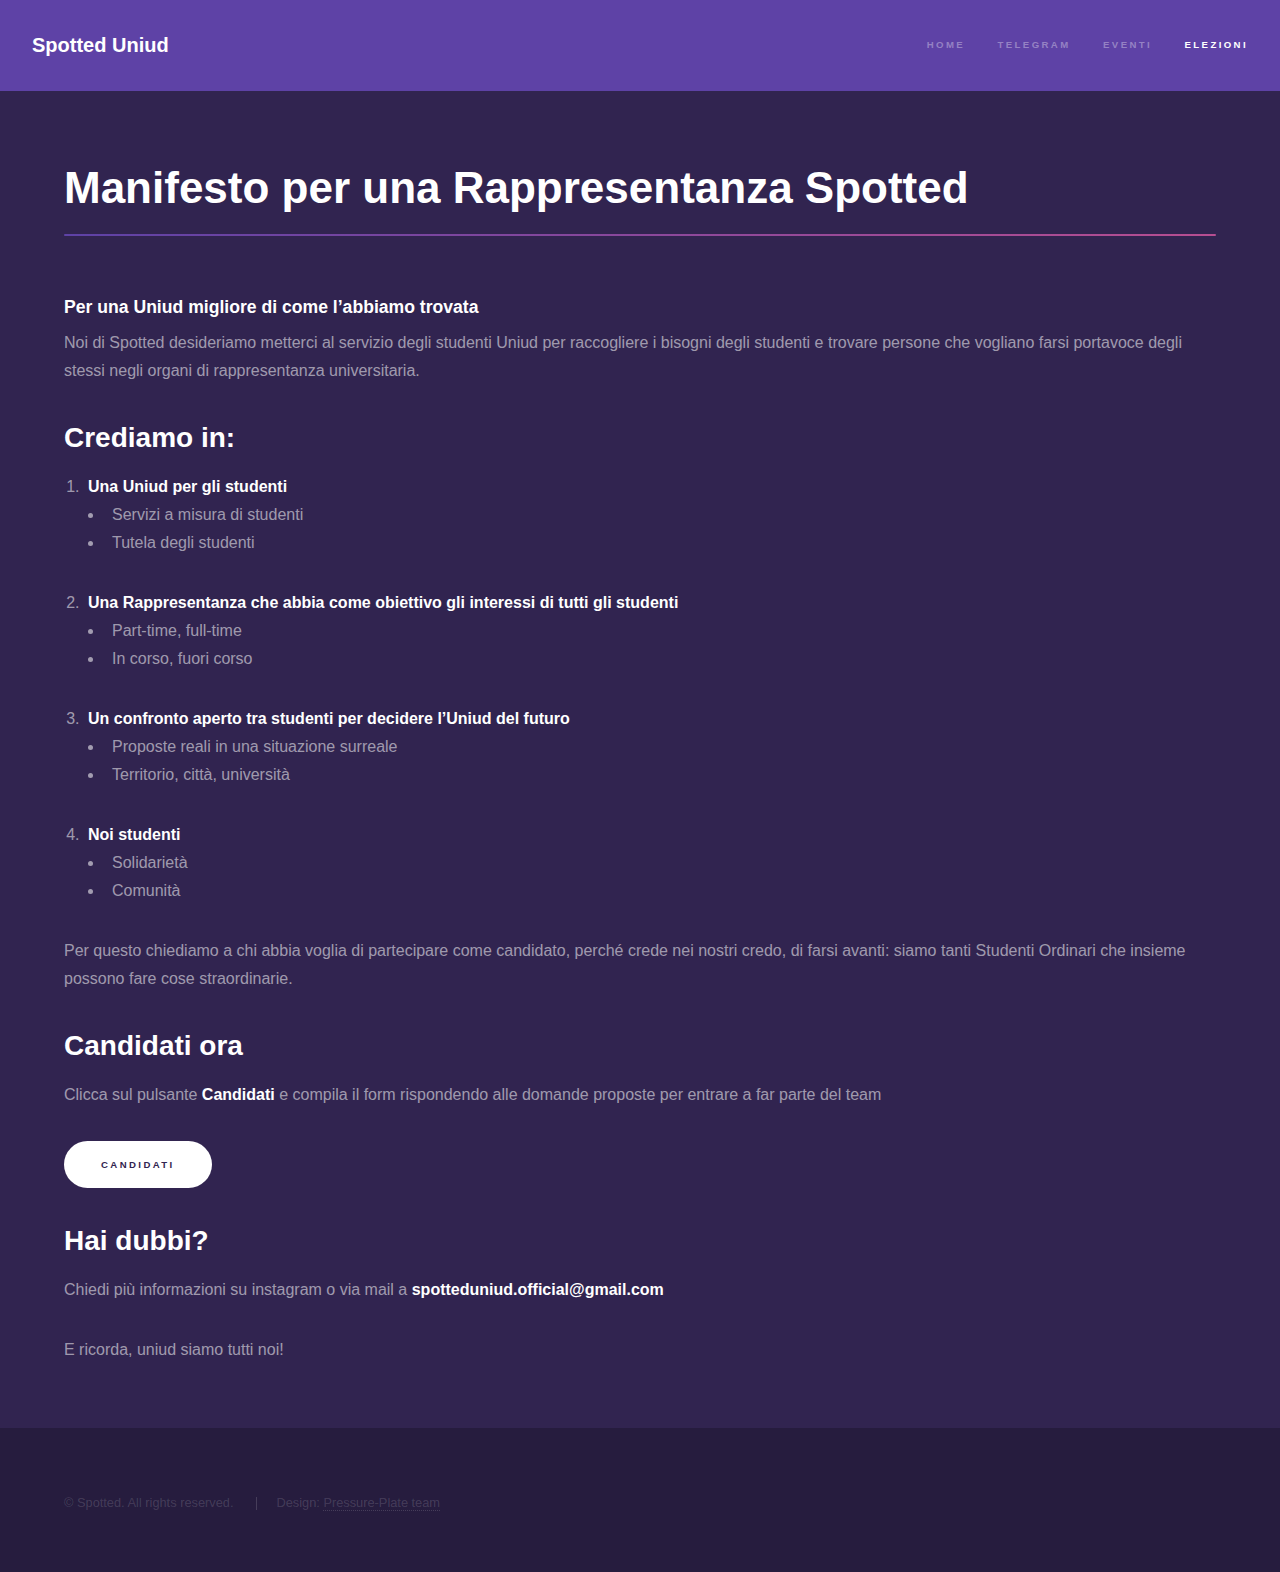
<file: elections.html>
<!DOCTYPE HTML>

<html>
	<head>
        <script async src="https://www.googletagmanager.com/gtag/js?id=UA-180260427-1"></script>
        <script>
            window.dataLayer = window.dataLayer || [];
            function gtag(){dataLayer.push(arguments);}
            gtag('js', new Date());
            gtag('config', 'UA-180260427-1');
        </script>

		<title>Spotted Uniud</title>
		<meta charset="utf-8" />
		<meta name="viewport" content="width=device-width, initial-scale=1, user-scalable=no" />
		<link rel="stylesheet" href="assets/css/main.css" />
        <noscript><link rel="stylesheet" href="assets/css/noscript.css" /></noscript>
	</head>
	<body class="is-preload">

		<header id="header">
            <a href="index.html" class="title">Spotted Uniud</a>
            <nav>
                <ul>
                    <li><a href="index.html">Home</a></li>
                    <li><a href="telegram.html">Telegram</a></li>
                    <li><a href="events.html">Eventi</a></li>
                    <li><a href="elections.html" class="active">Elezioni</a></li>
                </ul>
            </nav>
        </header>

        <div id="wrapper">

            <!-- Main -->
            <section id="main" class="wrapper">
                <div class="inner">
                    
                    <h1 class="major"> Manifesto per una Rappresentanza Spotted</h1>
                    <h3>Per una Uniud migliore di come l’abbiamo trovata</h3>
                    <p>
                        Noi di Spotted desideriamo metterci al servizio degli studenti Uniud per raccogliere i bisogni degli studenti e trovare persone che vogliano farsi portavoce degli stessi negli organi di rappresentanza universitaria. 
                    </p>
                    <h2>Crediamo in:</h2>
                    <ol>
                        <li>
                            <strong>Una Uniud per gli studenti</strong>
                            <ul>
                                <li>Servizi a misura di studenti</li>
                                <li>Tutela degli studenti</li>
                            </ul>
                        </li>
                        <li>
                            <strong>Una Rappresentanza che abbia come obiettivo gli interessi di tutti gli studenti</strong> 
                            <ul>
                                <li>Part-time, full-time</li>
                                <li>In corso, fuori corso</li>
                            </ul>
                        </li>
                        <li>
                            <strong>Un confronto aperto tra studenti per decidere l’Uniud del futuro</strong> 
                            <ul>
                                <li>Proposte reali in una situazione surreale</li>
                                <li>Territorio, città, università</li>
                            </ul>
                        </li>
                        <li>
                            <strong>Noi studenti</strong>
                            <ul>
                                <li>Solidarietà</li>
                                <li>Comunità</li>
                            </ul>
                        </li>
                    </ol>
                    <p>
                        Per questo chiediamo a chi abbia voglia di partecipare come candidato, 
                        perché crede nei nostri credo, di farsi avanti: 
                        siamo tanti Studenti Ordinari che insieme possono fare cose straordinarie.
                    </p>
                    <h2>Candidati ora</h2>
                    <p>Clicca sul pulsante <strong>Candidati</strong> e compila il form rispondendo alle domande proposte per entrare a far parte del team</p>
                    <ul class="actions">
                        <li><a href="https://docs.google.com/forms/d/e/1FAIpQLSewFsY4osKT0qsQwoWFM0favtp6Hb770QUlmJBZAe2UzIQKHQ/viewform?usp=sf_link" target="_blank" class="button primary">Candidati</a></li>
                    </ul>
                    <h2>Hai dubbi?</h2>
                    <p>Chiedi più informazioni su instagram o via mail a <strong>spotteduniud.official@gmail.com</strong></p>
                    <p>E ricorda, uniud siamo tutti noi!</p>
                </div>
            </section>         
        
        </div>
        
        <footer id="footer" class="wrapper alt">
            <div class="inner">
                <ul class="menu">
                    <li>&copy; Spotted. All rights reserved.</li>
                    <li>Design: <a href="https://github.com/Pressure-Plate" target="_blank">Pressure-Plate team</a></li>
                </ul>
            </div>
        </footer>

		<!-- Scripts -->
        <script src="assets/js/jquery.min.js"></script>
        <script src="assets/js/jquery.scrollex.min.js"></script>
        <script src="assets/js/jquery.scrolly.min.js"></script>
        <script src="assets/js/browser.min.js"></script>
        <script src="assets/js/breakpoints.min.js"></script>
        <script src="assets/js/util.js"></script>
        <script src="assets/js/main.js"></script>

	</body>
</html>
</file>
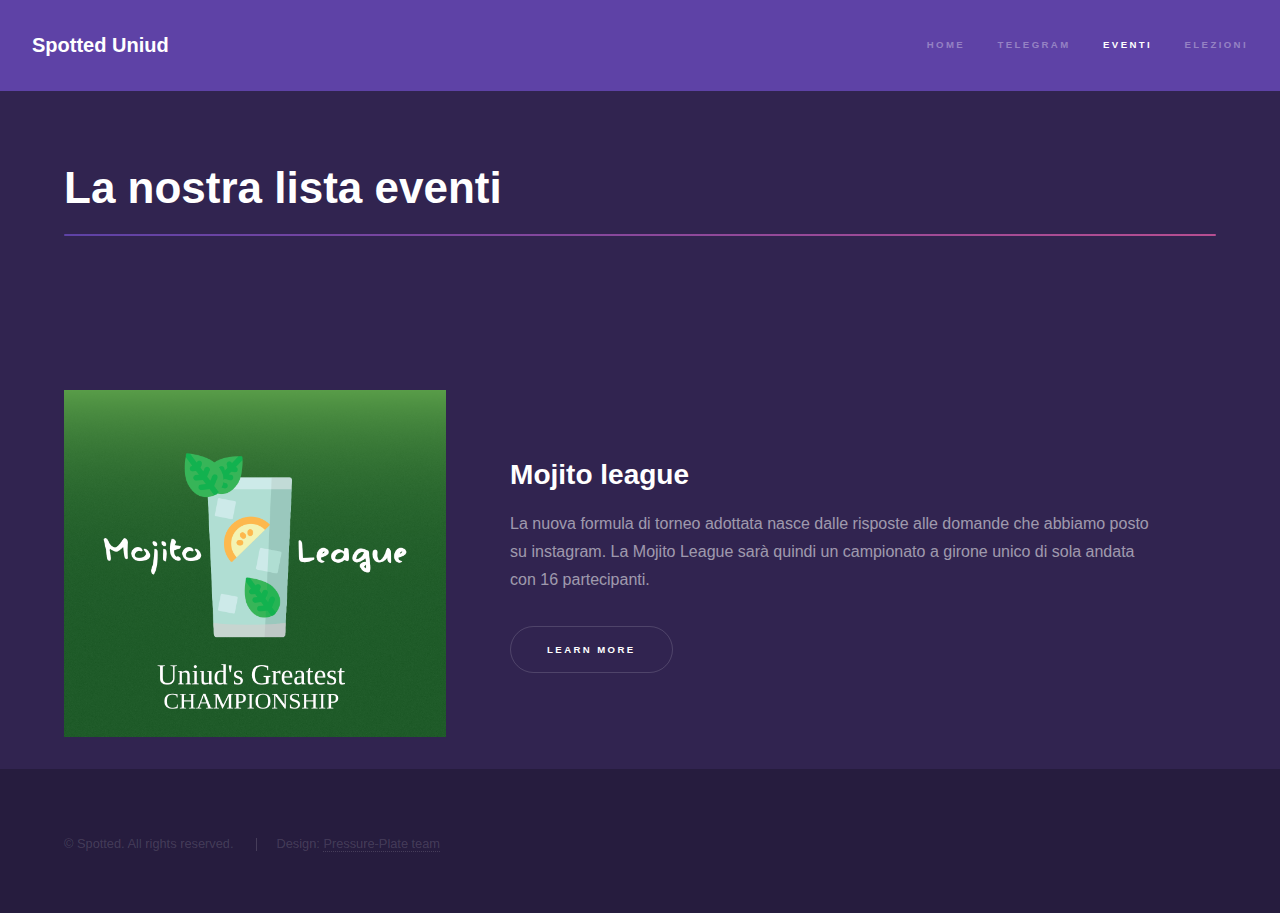
<file: events.html>
<!DOCTYPE HTML>

<html>
	<head>
        <script async src="https://www.googletagmanager.com/gtag/js?id=UA-180260427-1"></script>
        <script>
            window.dataLayer = window.dataLayer || [];
            function gtag(){dataLayer.push(arguments);}
            gtag('js', new Date());
            gtag('config', 'UA-180260427-1');
        </script>

		<title>Spotted Uniud</title>
		<meta charset="utf-8" />
		<meta name="viewport" content="width=device-width, initial-scale=1, user-scalable=no" />
		<link rel="stylesheet" href="assets/css/main.css" />
        <noscript><link rel="stylesheet" href="assets/css/noscript.css" /></noscript>
    </head>
    
	<body class="is-preload">

		<header id="header">
            <a href="index.html" class="title">Spotted Uniud</a>
            <nav>
                <ul>
                    <li><a href="index.html">Home</a></li>
                    <li><a href="telegram.html">Telegram</a></li>
                    <li><a href="events.html" class="active">Eventi</a></li>
                    <li><a href="elections.html">Elezioni</a></li>
                </ul>
            </nav>
        </header>

        <div id="wrapper">

            <!-- Main -->
            <section id="main" class="wrapper">
                <div class="inner">
                    <h1 class="major">La nostra lista eventi</h1>
                </div>
            </section>

            <section id="eventi" class="wrapper spotlights">

                <section class="inner">
                    <a href="#" class="image"><img src="images/events/mojito-league.png" alt="" data-position="top center" /></a>
                    <div class="content">
                        <div class="inner">
                            <h2>Mojito league</h2>
                            <p>La nuova formula di torneo adottata nasce dalle risposte alle domande che abbiamo posto su instagram. La Mojito League sarà quindi un campionato a girone unico di sola andata con 16 partecipanti.</p>
                            <ul class="actions">
                                <li><a href="mojto-league.html" class="button">Learn more</a></li>
                            </ul>
                        </div>
                    </div>
                </section>
                
                <!--
                <section class="inner">
                    <a href="#" class="image"><img src="images/events/pic03.jpg" alt="" data-position="top center" /></a>
                    <div class="content">
                        <div class="inner">
                            <h2>Caccia al tesoro</h2>
                            <p>Prossimamente.</p>
                            <ul class="actions">
                                <li><a href="#" class="button">Prossimamente</a></li>
                            </ul>
                        </div>
                    </div>
                </section>   
                --> 

            </section>
            
            <!--
            <section id="highlights-league" class="wrapper spotlights">
                <div class="inner">
                    <h2>Il meglio Del meglio</h2>
                    <div class="box alt">
                        <div class="row gtr-uniform">
                            <div class="col-4"><span class="image fit"><img src="images/events/pic03.jpg" alt="" /></span></div>
                            <div class="col-4"><span class="image fit"><img src="images/events/pic03.jpg" alt="" /></span></div>
                            <div class="col-4"><span class="image fit"><img src="images/events/pic03.jpg" alt="" /></span></div>
                        </div>
                    </div>
                </div>               
            </section>
            -->
            
        
        </div>
        
        <footer id="footer" class="wrapper alt">
            <div class="inner">
                <ul class="menu">
                    <li>&copy; Spotted. All rights reserved.</li>
                    <li>Design: <a href="https://github.com/Pressure-Plate" target="_blank">Pressure-Plate team</a></li>
                </ul>
            </div>
        </footer>

		<!-- Scripts -->
        <script src="assets/js/jquery.min.js"></script>
        <script src="assets/js/jquery.scrollex.min.js"></script>
        <script src="assets/js/jquery.scrolly.min.js"></script>
        <script src="assets/js/browser.min.js"></script>
        <script src="assets/js/breakpoints.min.js"></script>
        <script src="assets/js/util.js"></script>
        <script src="assets/js/main.js"></script>

	</body>
</html>
</file>
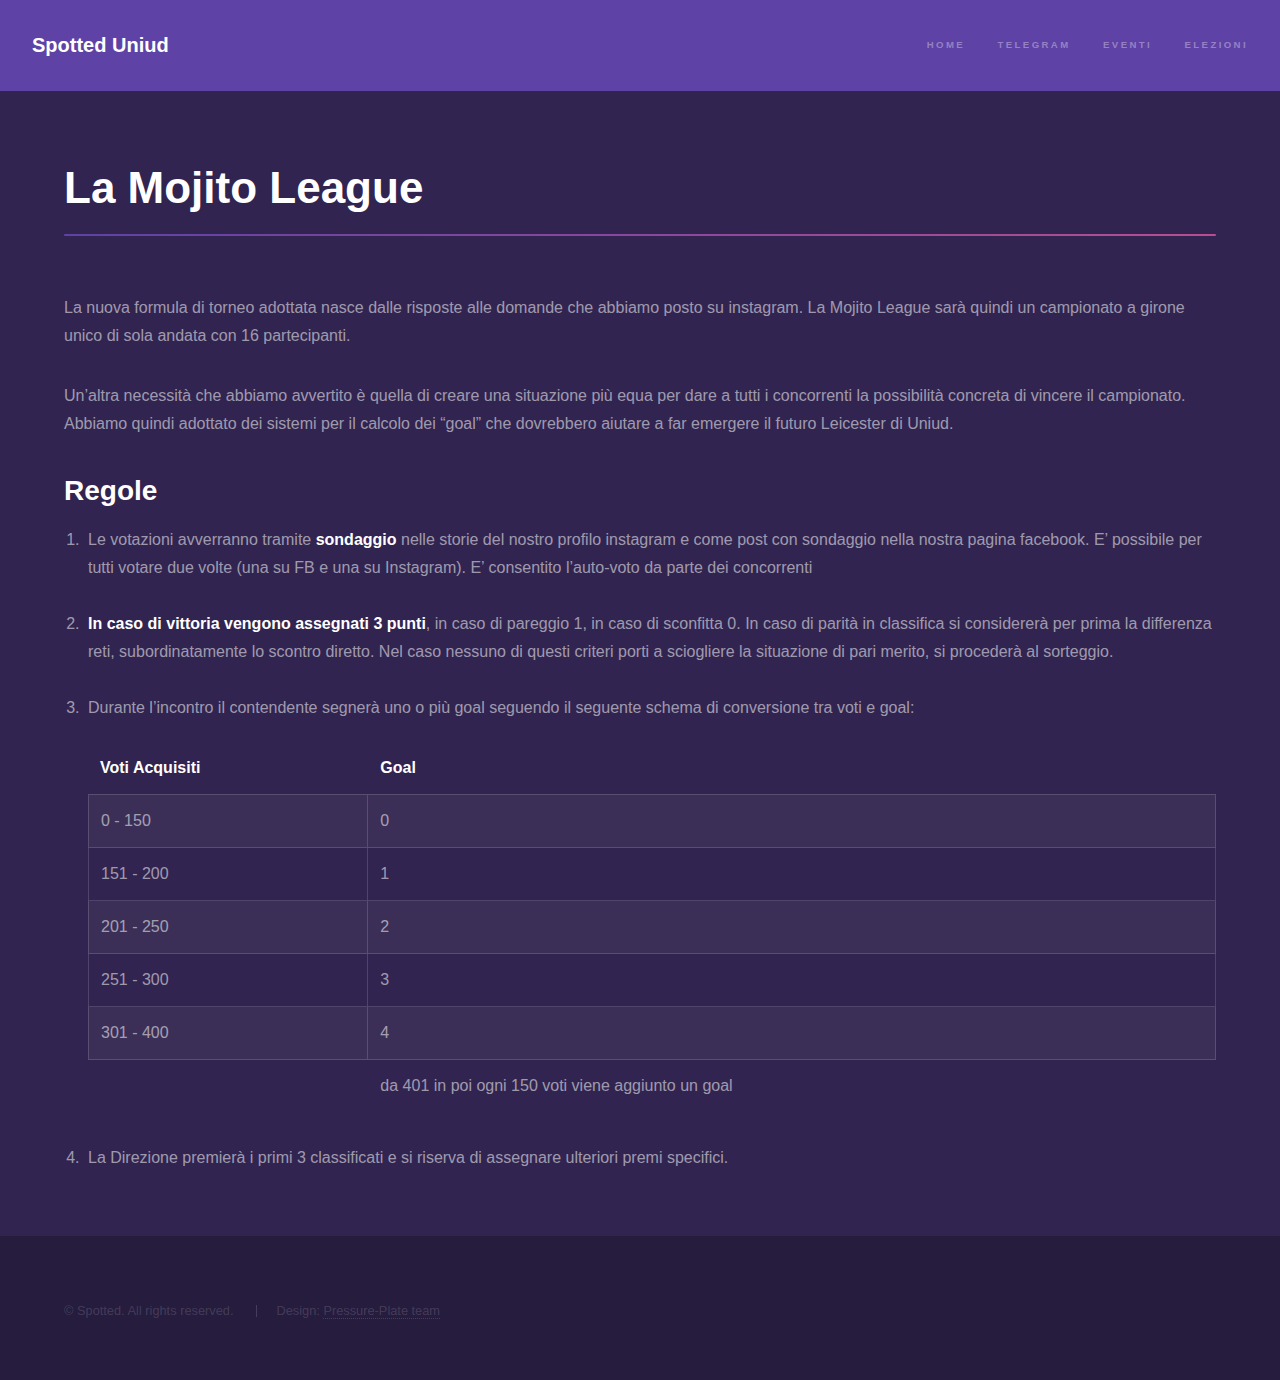
<file: mojto-league.html>
<!DOCTYPE HTML>

<html>
	<head>
        <script async src="https://www.googletagmanager.com/gtag/js?id=UA-180260427-1"></script>
        <script>
            window.dataLayer = window.dataLayer || [];
            function gtag(){dataLayer.push(arguments);}
            gtag('js', new Date());
            gtag('config', 'UA-180260427-1');
        </script>

		<title>Spotted Uniud</title>
		<meta charset="utf-8" />
		<meta name="viewport" content="width=device-width, initial-scale=1, user-scalable=no" />
		<link rel="stylesheet" href="assets/css/main.css" />
        <noscript><link rel="stylesheet" href="assets/css/noscript.css" /></noscript>
	</head>
	<body class="is-preload">

		<header id="header">
            <a href="index.html" class="title">Spotted Uniud</a>
            <nav>
                <ul>
                    <li><a href="index.html">Home</a></li>
                    <li><a href="telegram.html">Telegram</a></li>
                    <li><a href="events.html">Eventi</a></li>
                    <li><a href="elections.html">Elezioni</a></li>
                </ul>
            </nav>
        </header>

        <div id="wrapper">

            <!-- Main -->
            <section id="main" class="wrapper">
                <div class="inner">
                    <h1 class="major">La Mojito League</h1>
                    <p>La nuova formula di torneo adottata nasce dalle risposte alle domande che abbiamo posto su instagram. La Mojito League sarà quindi un campionato a girone unico di sola andata con 16 partecipanti.</p>
                    <p>Un’altra necessità che abbiamo avvertito è quella di creare una situazione più equa per dare a tutti i concorrenti la possibilità concreta di vincere il campionato. Abbiamo quindi adottato dei sistemi per il calcolo dei “goal” che dovrebbero aiutare a far emergere il futuro Leicester di Uniud.</p>
                    <h2>Regole</h2>
                    <ol>
                        <li>
                            Le votazioni avverranno tramite <strong>sondaggio</strong> nelle storie del nostro profilo instagram e come post con sondaggio nella nostra pagina facebook.
                            E’ possibile per tutti votare due volte (una su FB e una su Instagram).
                            E’ consentito l’auto-voto da parte dei concorrenti
                        </li>
                        <br>
                        <li>
                            <strong>In caso di vittoria vengono assegnati 3 punti</strong>, in caso di pareggio 1, in caso di sconfitta 0.
                            In caso di parità in classifica si considererà per prima la differenza reti, subordinatamente lo scontro diretto. Nel caso nessuno di questi criteri porti a sciogliere la situazione di pari merito, si procederà al sorteggio.
                        </li>
                        <br>
                        <li>
                            <p>Durante l’incontro il contendente segnerà uno o più goal seguendo il seguente schema di conversione tra voti e goal:</p>
                            <div class="table-wrapper">
                                <table class="alt">
                                    <thead>
                                        <tr>
                                            <th>Voti Acquisiti</th>
                                            <th>Goal</th>
                                        </tr>
                                    </thead>
                                    <tbody>
                                        <tr>
                                            <td>0 - 150</td>
                                            <td>0</td>
                                        </tr>
                                        <tr>
                                            <td>151 - 200</td>
                                            <td>1</td>
                                        </tr>
                                        <tr>
                                            <td>201 - 250</td>
                                            <td>2</td>
                                        </tr>
                                        <tr>
                                            <td>251 - 300</td>
                                            <td>3</td>
                                        </tr>
                                        <tr>
                                            <td>301 - 400</td>
                                            <td>4</td>
                                        </tr>
                                    </tbody>
                                    <tfoot>
                                        <tr>
                                            <td colspan="1"></td>
                                            <td>da 401 in poi ogni 150 voti viene aggiunto un goal</td>
                                        </tr>
                                    </tfoot>
                                </table>
                            </div>
                        </li>
                        <li>
                            La Direzione premierà i primi 3 classificati e si riserva di assegnare ulteriori premi specifici.
                        </li>
                    </ol>
                
                </div>
            </section>         
        
        </div>
        
        <footer id="footer" class="wrapper alt">
            <div class="inner">
                <ul class="menu">
                    <li>&copy; Spotted. All rights reserved.</li>
                    <li>Design: <a href="https://github.com/Pressure-Plate" target="_blank">Pressure-Plate team</a></li>
                </ul>
            </div>
        </footer>

		<!-- Scripts -->
        <script src="assets/js/jquery.min.js"></script>
        <script src="assets/js/jquery.scrollex.min.js"></script>
        <script src="assets/js/jquery.scrolly.min.js"></script>
        <script src="assets/js/browser.min.js"></script>
        <script src="assets/js/breakpoints.min.js"></script>
        <script src="assets/js/util.js"></script>
        <script src="assets/js/main.js"></script>

	</body>
</html>
</file>
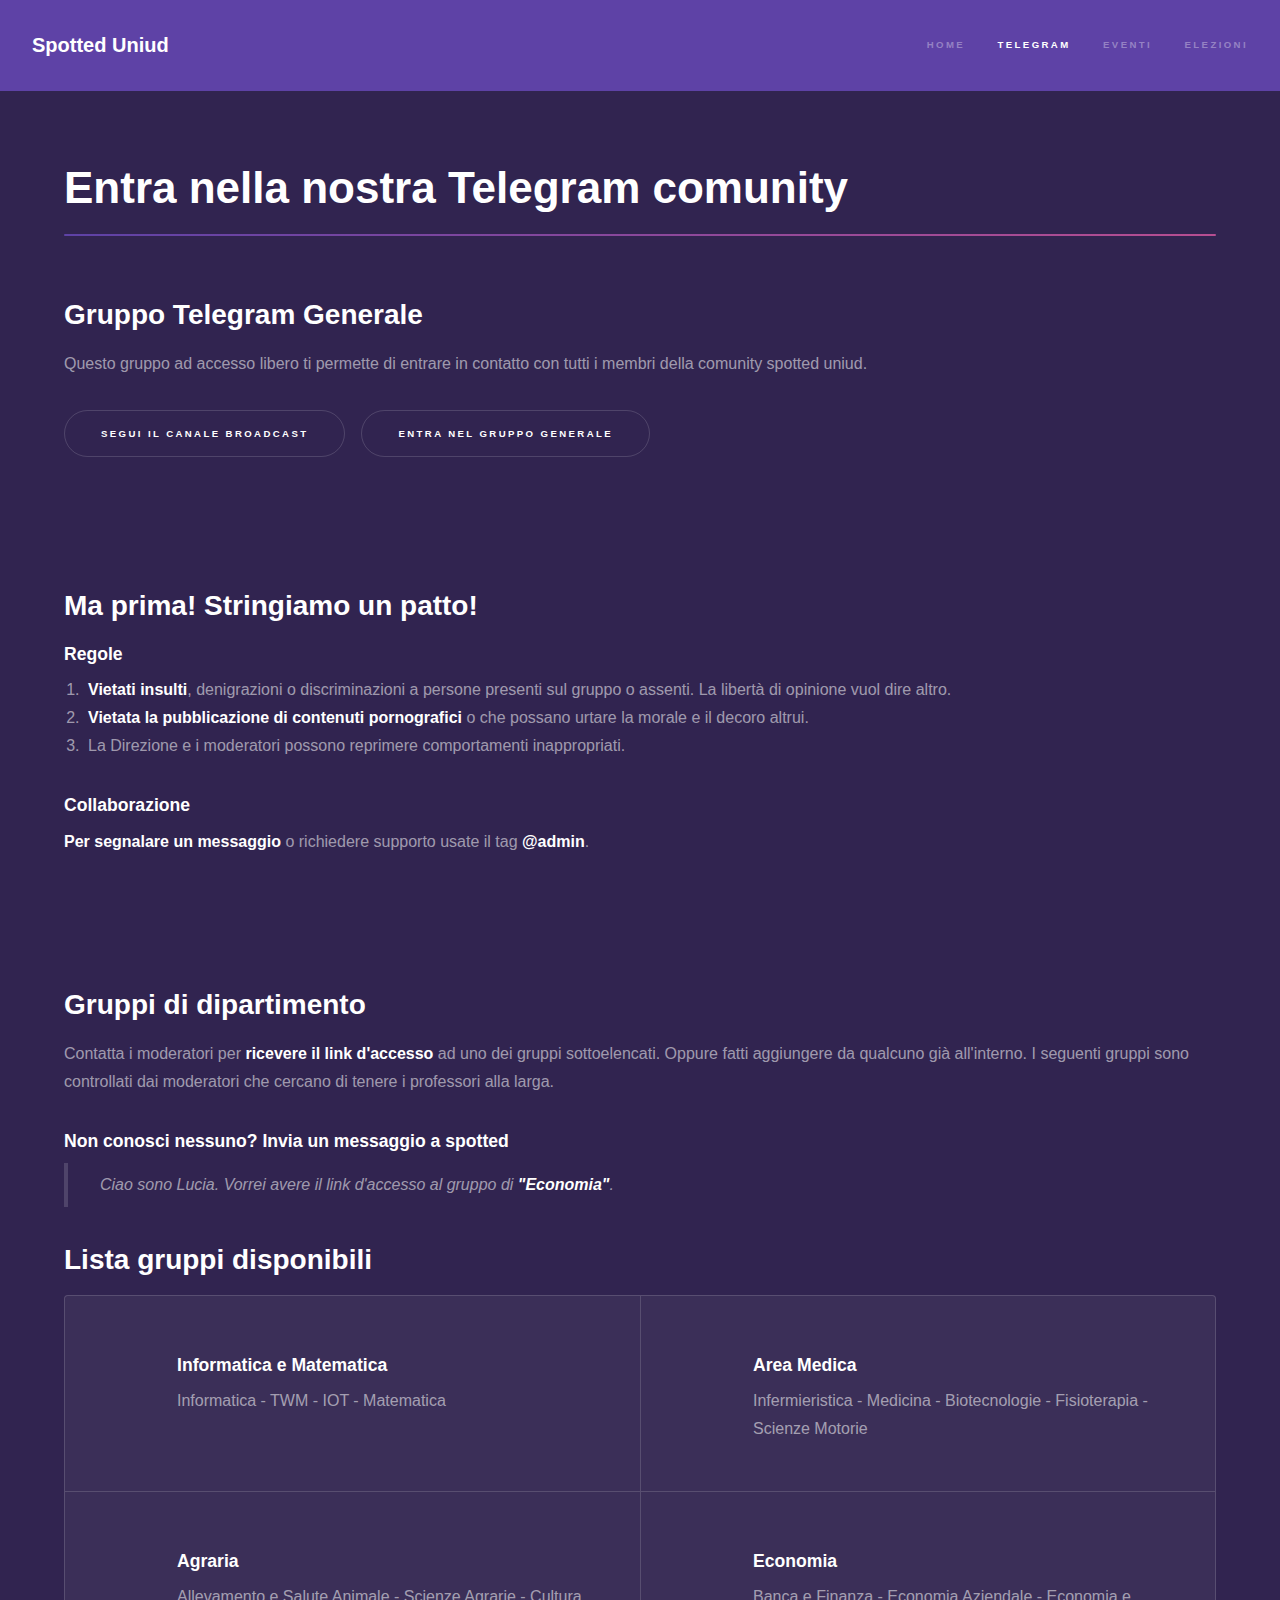
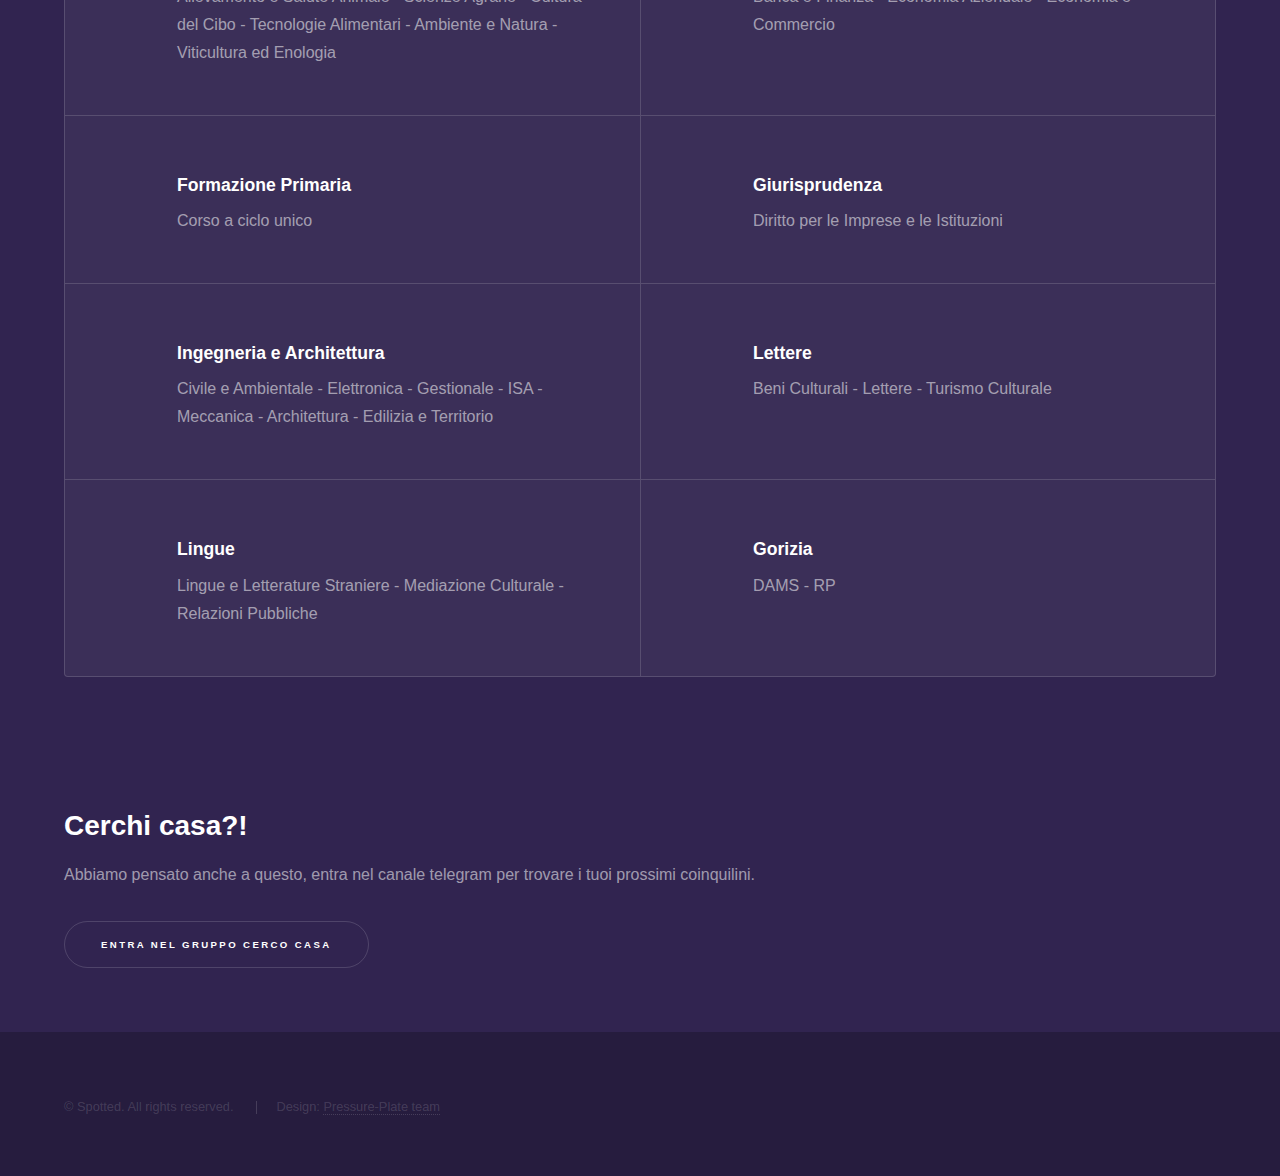
<file: telegram.html>
<!DOCTYPE HTML>

<html>
	<head>
        <script async src="https://www.googletagmanager.com/gtag/js?id=UA-180260427-1"></script>
        <script>
            window.dataLayer = window.dataLayer || [];
            function gtag(){dataLayer.push(arguments);}
            gtag('js', new Date());
            gtag('config', 'UA-180260427-1');
        </script>
        
		<title>Spotted Uniud</title>
		<meta charset="utf-8" />
		<meta name="viewport" content="width=device-width, initial-scale=1, user-scalable=no" />
		<link rel="stylesheet" href="assets/css/main.css" />
        <noscript><link rel="stylesheet" href="assets/css/noscript.css" /></noscript>
	</head>
	<body class="is-preload">

		<header id="header">
            <a href="index.html" class="title">Spotted Uniud</a>
            <nav>
                <ul>
                    <li><a href="index.html">Home</a></li>
                    <li><a href="telegram.html" class="active">Telegram</a></li>
                    <li><a href="events.html">Eventi</a></li>
                    <li><a href="elections.html">Elezioni</a></li>
                </ul>
            </nav>
        </header>

        <div id="wrapper">

            <!-- Main -->
            <section id="main" class="wrapper">
                <div class="inner">
                    <h1 class="major">Entra nella nostra Telegram comunity</h1>
                    <h2>Gruppo Telegram Generale</h2>
                    <p>
                        Questo gruppo ad accesso libero ti permette di entrare in contatto con tutti i membri della comunity spotted uniud.
                    </p>
                    <ul class="actions">
                        <li>
                            <a href="https://t.me/spotted_uniud" target="_blank" class="button">
                                Segui il Canale Broadcast 
                            </a>
                        </li>
                        <li>
                            <a href="https://t.me/joinchat/R6yFeR2hmeIsTGKGresIgg" target="_blank" class="button">
                                Entra nel Gruppo Generale
                            </a>
                        </li>
                    </ul>
                </div>
            </section>
            
            <!-- One -->
            <section id="one" class="wrapper spotlights">
                    <div class="inner">
                        <h2>Ma prima! Stringiamo un patto!</h2>
                        <div class="row">
                            <div class="col-12-medium">
                                <h3>Regole</h3>
                                <ol>
                                    <li>
                                        <strong>Vietati insulti</strong>, denigrazioni o discriminazioni a persone
                                        presenti sul gruppo o
                                        assenti.
                                        La libertà di opinione vuol dire altro.
                                    </li>
                                    <li>
                                        <strong>Vietata la pubblicazione di contenuti pornografici</strong>
                                        o che possano urtare la morale e il decoro altrui.
                                    </li>
                                    <li>
                                        La Direzione e i moderatori possono reprimere comportamenti inappropriati.
                                    </li>
                                </ol>
                            </div>
                            <div class="col-12-medium">
                                <h3>Collaborazione</h3>
                                <p>
                                    <strong>Per segnalare un messaggio</strong> o richiedere supporto usate il tag <strong>@admin</strong>.
                                </p>
                            </div>
                        </div>
                    </div>
            </section>
    
            <!-- Two -->
            <section id="two" class="wrapper fade-up">
                <div class="inner">
                    <div class="inner">
                        <h2>Gruppi di dipartimento</h2>
                        <p>
                            Contatta i moderatori per <strong>ricevere il link d'accesso</strong> ad uno dei gruppi
                            sottoelencati. Oppure fatti aggiungere da qualcuno già all'interno.
                            I seguenti gruppi sono controllati dai moderatori che cercano di tenere i professori alla larga.
                        </p>
                        <h3>Non conosci nessuno? Invia un messaggio a spotted</h3>
                        <blockquote>
                            Ciao sono Lucia. Vorrei avere il link d'accesso al gruppo di
                            <strong>"Economia"</strong>.
                        </blockquote>
                    </div>
    
                    <h2>Lista gruppi disponibili</h2>
                    <div class="features">
                        <section>
                            <span class="image icon solid major left"><img src="images/inf-mat.png" alt="" /></span>
                            <h3>Informatica e Matematica</h3>
                            <p>Informatica - TWM - IOT - Matematica </p>
                        </section>
                        <section>
                            <span class="image icon solid major left"><img src="images/area-medica.png" alt="" /></span>
                            <h3>Area Medica</h3>
                            <p>Infermieristica - Medicina - Biotecnologie - Fisioterapia - Scienze Motorie</p>
                        </section>
                        <section>
                            <span class="image icon solid major left"><img src="images/agraria.png" alt="" /></span>
                            <h3>Agraria</h3>
                            <p>Allevamento e Salute Animale - Scienze Agrarie - Cultura del Cibo - Tecnologie Alimentari -
                                Ambiente e Natura - Viticultura ed Enologia</p>
                        </section>
                        <section>
                            <span class="image icon solid major left"><img src="images/economia.png" alt="" /></span>
                            <h3>Economia</h3>
                            <p>Banca e Finanza - Economia Aziendale - Economia e Commercio</p>
                        </section>
                        <section>
                            <span class="image icon solid major left"><img src="images/formazione-primaria.png"
                                    alt="" /></span>
                            <h3>Formazione Primaria</h3>
                            <p>Corso a ciclo unico</p>
                        </section>
                        <section>
                            <span class="image icon solid major left"><img src="images/giurisprudenza.png" alt="" /></span>
                            <h3>Giurisprudenza</h3>
                            <p>Diritto per le Imprese e le Istituzioni</p>
                        </section>
                        <section>
                            <span class="image icon solid major left"><img src="images/ingegneria.png" alt="" /></span>
                            <h3>Ingegneria e Architettura</h3>
                            <p>Civile e Ambientale - Elettronica - Gestionale - ISA - Meccanica - Architettura -
                                Edilizia e Territorio</p>
                        </section>
                        <section>
                            <span class="image icon solid major left"><img src="images/lettere.png" alt="" /></span>
                            <h3>Lettere</h3>
                            <p>Beni Culturali - Lettere - Turismo Culturale</p>
                        </section>
                        <section>
                            <span class="image icon solid major left"><img src="images/lingue.png" alt="" /></span>
                            <h3>Lingue</h3>
                            <p>Lingue e Letterature Straniere - Mediazione Culturale - Relazioni Pubbliche</p>
                        </section>
                        <section>
                            <span class="image icon solid major left"><img src="images/logo.png" alt="" /></span>
                            <h3>Gorizia</h3>
                            <p>DAMS - RP</p>
                        </section>
                    </div>
                </div>
            </section>
            
            <section id="main" class="wrapper">
                <div class="inner">
                    <h2>Cerchi casa?!</h2>
                    <p>
                        Abbiamo pensato anche a questo,
                        entra nel canale telegram per trovare i tuoi prossimi coinquilini.
                    </p>
                    <ul class="actions">
                        <li>
                            <a href="https://t.me/joinchat/R6yFeVLlfIV9Q0s9GibRew" target="_blank"
                                class="button">Entra nel Gruppo Cerco Casa
                            </a>
                        </li>
                    </ul>
                </div>
            </section>
        </div>

        <footer id="footer" class="wrapper alt">
            <div class="inner">
                <ul class="menu">
                    <li>&copy; Spotted. All rights reserved.</li>
                    <li>Design: <a href="https://github.com/Pressure-Plate" target="_blank">Pressure-Plate team</a></li>
                </ul>
            </div>
        </footer>

		<!-- Scripts -->
        <script src="assets/js/jquery.min.js"></script>
        <script src="assets/js/jquery.scrollex.min.js"></script>
        <script src="assets/js/jquery.scrolly.min.js"></script>
        <script src="assets/js/browser.min.js"></script>
        <script src="assets/js/breakpoints.min.js"></script>
        <script src="assets/js/util.js"></script>
        <script src="assets/js/main.js"></script>

	</body>
</html>
</file>
<file: assets/css/noscript.css>
/*
	Hyperspace by HTML5 UP
	html5up.net | @ajlkn
	Free for personal and commercial use under the CCA 3.0 license (html5up.net/license)
*/

/* Spotlights */

	.spotlights > section > .image:before {
		opacity: 0 !important;
	}

	.spotlights > section > .content > .inner {
		-moz-transform: none !important;
		-webkit-transform: none !important;
		-ms-transform: none !important;
		transform: none !important;
		opacity: 1 !important;
	}

/* Wrapper */

	.wrapper > .inner {
		opacity: 1 !important;
		-moz-transform: none !important;
		-webkit-transform: none !important;
		-ms-transform: none !important;
		transform: none !important;
	}

/* Sidebar */

	#sidebar > .inner {
		opacity: 1 !important;
	}

	#sidebar nav > ul > li {
		-moz-transform: none !important;
		-webkit-transform: none !important;
		-ms-transform: none !important;
		transform: none !important;
		opacity: 1 !important;
	}
</file>
<file: assets/css/main.css>
@import url(fontawesome-all.min.css);

/*
	Hyperspace by HTML5 UP
	html5up.net | @ajlkn
	Free for personal and commercial use under the CCA 3.0 license (html5up.net/license)
*/

html, body, div, span, applet, object,
iframe, h1, h2, h3, h4, h5, h6, p, blockquote,
pre, a, abbr, acronym, address, big, cite,
code, del, dfn, em, img, ins, kbd, q, s, samp,
small, strike, strong, sub, sup, tt, var, b,
u, i, center, dl, dt, dd, ol, ul, li, fieldset,
form, label, legend, table, caption, tbody,
tfoot, thead, tr, th, td, article, aside,
canvas, details, embed, figure, figcaption,
footer, header, hgroup, menu, nav, output, ruby,
section, summary, time, mark, audio, video {
	margin: 0;
	padding: 0;
	border: 0;
	font-size: 100%;
	font: inherit;
	vertical-align: baseline;}

article, aside, details, figcaption, figure,
footer, header, hgroup, menu, nav, section {
	display: block;}

body {
	line-height: 1;
}

ol, ul {
	list-style: none;
}

blockquote, q {
	quotes: none;
}

	blockquote:before, blockquote:after, q:before, q:after {
		content: '';
		content: none;
	}

table {
	border-collapse: collapse;
	border-spacing: 0;
}

body {
	-webkit-text-size-adjust: none;
}

mark {
	background-color: transparent;
	color: inherit;
}

input::-moz-focus-inner {
	border: 0;
	padding: 0;
}

input, select, textarea {
	-moz-appearance: none;
	-webkit-appearance: none;
	-ms-appearance: none;
	appearance: none;
}

/* Basic */

	@-ms-viewport {
		width: device-width;
	}

	body {
		-ms-overflow-style: scrollbar;
	}

	@media screen and (max-width: 480px) {

		html, body {
			min-width: 320px;
		}

	}

	html {
		box-sizing: border-box;
	}

	*, *:before, *:after {
		box-sizing: inherit;
	}

	body {
		background: #312450;
	}

		body.is-preload *, body.is-preload *:before, body.is-preload *:after {
			-moz-animation: none !important;
			-webkit-animation: none !important;
			-ms-animation: none !important;
			animation: none !important;
			-moz-transition: none !important;
			-webkit-transition: none !important;
			-ms-transition: none !important;
			transition: none !important;
		}

/* Type */

	body, input, select, textarea {
		color: rgba(255, 255, 255, 0.55);
		font-family: Arial, Helvetica, sans-serif;
		font-size: 16.5pt;
		font-weight: normal;
		line-height: 1.75;
	}

		@media screen and (max-width: 1680px) {

			body, input, select, textarea {
				font-size: 13pt;
			}

		}

		@media screen and (max-width: 1280px) {

			body, input, select, textarea {
				font-size: 12pt;
			}

		}

		@media screen and (max-width: 360px) {

			body, input, select, textarea {
				font-size: 11pt;
			}

		}

	a {
		-moz-transition: color 0.2s ease, border-bottom-color 0.2s ease;
		-webkit-transition: color 0.2s ease, border-bottom-color 0.2s ease;
		-ms-transition: color 0.2s ease, border-bottom-color 0.2s ease;
		transition: color 0.2s ease, border-bottom-color 0.2s ease;
		border-bottom: dotted 1px rgba(255, 255, 255, 0.35);
		color: inherit;
		text-decoration: none;
	}

		a:hover {
			border-bottom-color: transparent;
			color: #ffffff;
		}

	strong, b {
		color: #ffffff;
		font-weight: bold;
	}

	em, i {
		font-style: italic;
	}

	p {
		margin: 0 0 2em 0;
	}

	h1, h2, h3, h4, h5, h6 {
		color: #ffffff;
		font-weight: bold;
		line-height: 1.5;
		margin: 0 0 0.5em 0;
	}

		h1 a, h2 a, h3 a, h4 a, h5 a, h6 a {
			color: inherit;
			text-decoration: none;
		}

	h1 {
		font-size: 2.75em;
	}

		h1.major {
			margin: 0 0 1.3em 0;
			position: relative;
			padding-bottom: 0.35em;
		}

			h1.major:after {
				background-image: -moz-linear-gradient(to right, #5e42a6, #b74e91);
				background-image: -webkit-linear-gradient(to right, #5e42a6, #b74e91);
				background-image: -ms-linear-gradient(to right, #5e42a6, #b74e91);
				background-image: linear-gradient(to right, #5e42a6, #b74e91);
				-moz-transition: max-width 0.2s ease;
				-webkit-transition: max-width 0.2s ease;
				-ms-transition: max-width 0.2s ease;
				transition: max-width 0.2s ease;
				border-radius: 0.2em;
				bottom: 0;
				content: '';
				height: 0.05em;
				position: absolute;
				right: 0;
				width: 100%;
			}

	h2 {
		font-size: 1.75em;
	}

	h3 {
		font-size: 1.1em;
	}

	h4 {
		font-size: 1em;
	}

	h5 {
		font-size: 0.8em;
	}

	h6 {
		font-size: 0.6em;
	}

	@media screen and (max-width: 736px) {

		h1 {
			font-size: 2em;
		}

		h2 {
			font-size: 1.25em;
		}

		h3 {
			font-size: 1em;
		}

		h4 {
			font-size: 0.8em;
		}

		h5 {
			font-size: 0.6em;
		}

		h6 {
			font-size: 0.6em;
		}

	}

	sub {
		font-size: 0.8em;
		position: relative;
		top: 0.5em;
	}

	sup {
		font-size: 0.8em;
		position: relative;
		top: -0.5em;
	}

	blockquote {
		border-left: solid 4px rgba(255, 255, 255, 0.15);
		font-style: italic;
		margin: 0 0 2em 0;
		padding: 0.5em 0 0.5em 2em;
	}

	code {
		background: rgba(255, 255, 255, 0.05);
		border-radius: 0.25em;
		border: solid 1px rgba(255, 255, 255, 0.15);
		font-family: "Courier New", monospace;
		font-size: 0.9em;
		margin: 0 0.25em;
		padding: 0.25em 0.65em;
	}

	pre {
		-webkit-overflow-scrolling: touch;
		font-family: "Courier New", monospace;
		font-size: 0.9em;
		margin: 0 0 2em 0;
	}

		pre code {
			display: block;
			line-height: 1.75em;
			padding: 1em 1.5em;
			overflow-x: auto;
		}

	hr {
		border: 0;
		border-bottom: solid 1px rgba(255, 255, 255, 0.15);
		margin: 2em 0;
	}

		hr.major {
			margin: 3em 0;
		}

	.align-left {
		text-align: left;
	}

	.align-center {
		text-align: center;
	}

	.align-right {
		text-align: right;
	}

/* Row */

	.row {
		display: flex;
		flex-wrap: wrap;
		box-sizing: border-box;
		align-items: stretch;
	}

		.row > * {
			box-sizing: border-box;
		}

		.row.gtr-uniform > * > :last-child {
			margin-bottom: 0;
		}

		.row.aln-left {
			justify-content: flex-start;
		}

		.row.aln-center {
			justify-content: center;
		}

		.row.aln-right {
			justify-content: flex-end;
		}

		.row.aln-top {
			align-items: flex-start;
		}

		.row.aln-middle {
			align-items: center;
		}

		.row.aln-bottom {
			align-items: flex-end;
		}

		.row > .imp {
			order: -1;
		}

		.row > .col-1 {
			width: 8.33333%;
		}

		.row > .off-1 {
			margin-left: 8.33333%;
		}

		.row > .col-2 {
			width: 16.66667%;
		}

		.row > .off-2 {
			margin-left: 16.66667%;
		}

		.row > .col-3 {
			width: 25%;
		}

		.row > .off-3 {
			margin-left: 25%;
		}

		.row > .col-4 {
			width: 33.33333%;
		}

		.row > .off-4 {
			margin-left: 33.33333%;
		}

		.row > .col-5 {
			width: 41.66667%;
		}

		.row > .off-5 {
			margin-left: 41.66667%;
		}

		.row > .col-6 {
			width: 50%;
		}

		.row > .off-6 {
			margin-left: 50%;
		}

		.row > .col-7 {
			width: 58.33333%;
		}

		.row > .off-7 {
			margin-left: 58.33333%;
		}

		.row > .col-8 {
			width: 66.66667%;
		}

		.row > .off-8 {
			margin-left: 66.66667%;
		}

		.row > .col-9 {
			width: 75%;
		}

		.row > .off-9 {
			margin-left: 75%;
		}

		.row > .col-10 {
			width: 83.33333%;
		}

		.row > .off-10 {
			margin-left: 83.33333%;
		}

		.row > .col-11 {
			width: 91.66667%;
		}

		.row > .off-11 {
			margin-left: 91.66667%;
		}

		.row > .col-12 {
			width: 100%;
		}

		.row > .off-12 {
			margin-left: 100%;
		}

		.row.gtr-0 {
			margin-top: 0;
			margin-left: 0em;
		}

			.row.gtr-0 > * {
				padding: 0 0 0 0em;
			}

			.row.gtr-0.gtr-uniform {
				margin-top: 0em;
			}

				.row.gtr-0.gtr-uniform > * {
					padding-top: 0em;
				}

		.row.gtr-25 {
			margin-top: 0;
			margin-left: -0.375em;
		}

			.row.gtr-25 > * {
				padding: 0 0 0 0.375em;
			}

			.row.gtr-25.gtr-uniform {
				margin-top: -0.375em;
			}

				.row.gtr-25.gtr-uniform > * {
					padding-top: 0.375em;
				}

		.row.gtr-50 {
			margin-top: 0;
			margin-left: -0.75em;
		}

			.row.gtr-50 > * {
				padding: 0 0 0 0.75em;
			}

			.row.gtr-50.gtr-uniform {
				margin-top: -0.75em;
			}

				.row.gtr-50.gtr-uniform > * {
					padding-top: 0.75em;
				}

		.row {
			margin-top: 0;
			margin-left: -1.5em;
		}

			.row > * {
				padding: 0 0 0 1.5em;
			}

			.row.gtr-uniform {
				margin-top: -1.5em;
			}

				.row.gtr-uniform > * {
					padding-top: 1.5em;
				}

		.row.gtr-150 {
			margin-top: 0;
			margin-left: -2.25em;
		}

			.row.gtr-150 > * {
				padding: 0 0 0 2.25em;
			}

			.row.gtr-150.gtr-uniform {
				margin-top: -2.25em;
			}

				.row.gtr-150.gtr-uniform > * {
					padding-top: 2.25em;
				}

		.row.gtr-200 {
			margin-top: 0;
			margin-left: -3em;
		}

			.row.gtr-200 > * {
				padding: 0 0 0 3em;
			}

			.row.gtr-200.gtr-uniform {
				margin-top: -3em;
			}

				.row.gtr-200.gtr-uniform > * {
					padding-top: 3em;
				}

		@media screen and (max-width: 1680px) {

			.row {
				display: flex;
				flex-wrap: wrap;
				box-sizing: border-box;
				align-items: stretch;
			}

				.row > * {
					box-sizing: border-box;
				}

				.row.gtr-uniform > * > :last-child {
					margin-bottom: 0;
				}

				.row.aln-left {
					justify-content: flex-start;
				}

				.row.aln-center {
					justify-content: center;
				}

				.row.aln-right {
					justify-content: flex-end;
				}

				.row.aln-top {
					align-items: flex-start;
				}

				.row.aln-middle {
					align-items: center;
				}

				.row.aln-bottom {
					align-items: flex-end;
				}

				.row > .imp-xlarge {
					order: -1;
				}

				.row > .col-1-xlarge {
					width: 8.33333%;
				}

				.row > .off-1-xlarge {
					margin-left: 8.33333%;
				}

				.row > .col-2-xlarge {
					width: 16.66667%;
				}

				.row > .off-2-xlarge {
					margin-left: 16.66667%;
				}

				.row > .col-3-xlarge {
					width: 25%;
				}

				.row > .off-3-xlarge {
					margin-left: 25%;
				}

				.row > .col-4-xlarge {
					width: 33.33333%;
				}

				.row > .off-4-xlarge {
					margin-left: 33.33333%;
				}

				.row > .col-5-xlarge {
					width: 41.66667%;
				}

				.row > .off-5-xlarge {
					margin-left: 41.66667%;
				}

				.row > .col-6-xlarge {
					width: 50%;
				}

				.row > .off-6-xlarge {
					margin-left: 50%;
				}

				.row > .col-7-xlarge {
					width: 58.33333%;
				}

				.row > .off-7-xlarge {
					margin-left: 58.33333%;
				}

				.row > .col-8-xlarge {
					width: 66.66667%;
				}

				.row > .off-8-xlarge {
					margin-left: 66.66667%;
				}

				.row > .col-9-xlarge {
					width: 75%;
				}

				.row > .off-9-xlarge {
					margin-left: 75%;
				}

				.row > .col-10-xlarge {
					width: 83.33333%;
				}

				.row > .off-10-xlarge {
					margin-left: 83.33333%;
				}

				.row > .col-11-xlarge {
					width: 91.66667%;
				}

				.row > .off-11-xlarge {
					margin-left: 91.66667%;
				}

				.row > .col-12-xlarge {
					width: 100%;
				}

				.row > .off-12-xlarge {
					margin-left: 100%;
				}

				.row.gtr-0 {
					margin-top: 0;
					margin-left: 0em;
				}

					.row.gtr-0 > * {
						padding: 0 0 0 0em;
					}

					.row.gtr-0.gtr-uniform {
						margin-top: 0em;
					}

						.row.gtr-0.gtr-uniform > * {
							padding-top: 0em;
						}

				.row.gtr-25 {
					margin-top: 0;
					margin-left: -0.375em;
				}

					.row.gtr-25 > * {
						padding: 0 0 0 0.375em;
					}

					.row.gtr-25.gtr-uniform {
						margin-top: -0.375em;
					}

						.row.gtr-25.gtr-uniform > * {
							padding-top: 0.375em;
						}

				.row.gtr-50 {
					margin-top: 0;
					margin-left: -0.75em;
				}

					.row.gtr-50 > * {
						padding: 0 0 0 0.75em;
					}

					.row.gtr-50.gtr-uniform {
						margin-top: -0.75em;
					}

						.row.gtr-50.gtr-uniform > * {
							padding-top: 0.75em;
						}

				.row {
					margin-top: 0;
					margin-left: -1.5em;
				}

					.row > * {
						padding: 0 0 0 1.5em;
					}

					.row.gtr-uniform {
						margin-top: -1.5em;
					}

						.row.gtr-uniform > * {
							padding-top: 1.5em;
						}

				.row.gtr-150 {
					margin-top: 0;
					margin-left: -2.25em;
				}

					.row.gtr-150 > * {
						padding: 0 0 0 2.25em;
					}

					.row.gtr-150.gtr-uniform {
						margin-top: -2.25em;
					}

						.row.gtr-150.gtr-uniform > * {
							padding-top: 2.25em;
						}

				.row.gtr-200 {
					margin-top: 0;
					margin-left: -3em;
				}

					.row.gtr-200 > * {
						padding: 0 0 0 3em;
					}

					.row.gtr-200.gtr-uniform {
						margin-top: -3em;
					}

						.row.gtr-200.gtr-uniform > * {
							padding-top: 3em;
						}

		}

		@media screen and (max-width: 1280px) {

			.row {
				display: flex;
				flex-wrap: wrap;
				box-sizing: border-box;
				align-items: stretch;
			}

				.row > * {
					box-sizing: border-box;
				}

				.row.gtr-uniform > * > :last-child {
					margin-bottom: 0;
				}

				.row.aln-left {
					justify-content: flex-start;
				}

				.row.aln-center {
					justify-content: center;
				}

				.row.aln-right {
					justify-content: flex-end;
				}

				.row.aln-top {
					align-items: flex-start;
				}

				.row.aln-middle {
					align-items: center;
				}

				.row.aln-bottom {
					align-items: flex-end;
				}

				.row > .imp-large {
					order: -1;
				}

				.row > .col-1-large {
					width: 8.33333%;
				}

				.row > .off-1-large {
					margin-left: 8.33333%;
				}

				.row > .col-2-large {
					width: 16.66667%;
				}

				.row > .off-2-large {
					margin-left: 16.66667%;
				}

				.row > .col-3-large {
					width: 25%;
				}

				.row > .off-3-large {
					margin-left: 25%;
				}

				.row > .col-4-large {
					width: 33.33333%;
				}

				.row > .off-4-large {
					margin-left: 33.33333%;
				}

				.row > .col-5-large {
					width: 41.66667%;
				}

				.row > .off-5-large {
					margin-left: 41.66667%;
				}

				.row > .col-6-large {
					width: 50%;
				}

				.row > .off-6-large {
					margin-left: 50%;
				}

				.row > .col-7-large {
					width: 58.33333%;
				}

				.row > .off-7-large {
					margin-left: 58.33333%;
				}

				.row > .col-8-large {
					width: 66.66667%;
				}

				.row > .off-8-large {
					margin-left: 66.66667%;
				}

				.row > .col-9-large {
					width: 75%;
				}

				.row > .off-9-large {
					margin-left: 75%;
				}

				.row > .col-10-large {
					width: 83.33333%;
				}

				.row > .off-10-large {
					margin-left: 83.33333%;
				}

				.row > .col-11-large {
					width: 91.66667%;
				}

				.row > .off-11-large {
					margin-left: 91.66667%;
				}

				.row > .col-12-large {
					width: 100%;
				}

				.row > .off-12-large {
					margin-left: 100%;
				}

				.row.gtr-0 {
					margin-top: 0;
					margin-left: 0em;
				}

					.row.gtr-0 > * {
						padding: 0 0 0 0em;
					}

					.row.gtr-0.gtr-uniform {
						margin-top: 0em;
					}

						.row.gtr-0.gtr-uniform > * {
							padding-top: 0em;
						}

				.row.gtr-25 {
					margin-top: 0;
					margin-left: -0.375em;
				}

					.row.gtr-25 > * {
						padding: 0 0 0 0.375em;
					}

					.row.gtr-25.gtr-uniform {
						margin-top: -0.375em;
					}

						.row.gtr-25.gtr-uniform > * {
							padding-top: 0.375em;
						}

				.row.gtr-50 {
					margin-top: 0;
					margin-left: -0.75em;
				}

					.row.gtr-50 > * {
						padding: 0 0 0 0.75em;
					}

					.row.gtr-50.gtr-uniform {
						margin-top: -0.75em;
					}

						.row.gtr-50.gtr-uniform > * {
							padding-top: 0.75em;
						}

				.row {
					margin-top: 0;
					margin-left: -1.5em;
				}

					.row > * {
						padding: 0 0 0 1.5em;
					}

					.row.gtr-uniform {
						margin-top: -1.5em;
					}

						.row.gtr-uniform > * {
							padding-top: 1.5em;
						}

				.row.gtr-150 {
					margin-top: 0;
					margin-left: -2.25em;
				}

					.row.gtr-150 > * {
						padding: 0 0 0 2.25em;
					}

					.row.gtr-150.gtr-uniform {
						margin-top: -2.25em;
					}

						.row.gtr-150.gtr-uniform > * {
							padding-top: 2.25em;
						}

				.row.gtr-200 {
					margin-top: 0;
					margin-left: -3em;
				}

					.row.gtr-200 > * {
						padding: 0 0 0 3em;
					}

					.row.gtr-200.gtr-uniform {
						margin-top: -3em;
					}

						.row.gtr-200.gtr-uniform > * {
							padding-top: 3em;
						}

		}

		@media screen and (max-width: 980px) {

			.row {
				display: flex;
				flex-wrap: wrap;
				box-sizing: border-box;
				align-items: stretch;
			}

				.row > * {
					box-sizing: border-box;
				}

				.row.gtr-uniform > * > :last-child {
					margin-bottom: 0;
				}

				.row.aln-left {
					justify-content: flex-start;
				}

				.row.aln-center {
					justify-content: center;
				}

				.row.aln-right {
					justify-content: flex-end;
				}

				.row.aln-top {
					align-items: flex-start;
				}

				.row.aln-middle {
					align-items: center;
				}

				.row.aln-bottom {
					align-items: flex-end;
				}

				.row > .imp-medium {
					order: -1;
				}

				.row > .col-1-medium {
					width: 8.33333%;
				}

				.row > .off-1-medium {
					margin-left: 8.33333%;
				}

				.row > .col-2-medium {
					width: 16.66667%;
				}

				.row > .off-2-medium {
					margin-left: 16.66667%;
				}

				.row > .col-3-medium {
					width: 25%;
				}

				.row > .off-3-medium {
					margin-left: 25%;
				}

				.row > .col-4-medium {
					width: 33.33333%;
				}

				.row > .off-4-medium {
					margin-left: 33.33333%;
				}

				.row > .col-5-medium {
					width: 41.66667%;
				}

				.row > .off-5-medium {
					margin-left: 41.66667%;
				}

				.row > .col-6-medium {
					width: 50%;
				}

				.row > .off-6-medium {
					margin-left: 50%;
				}

				.row > .col-7-medium {
					width: 58.33333%;
				}

				.row > .off-7-medium {
					margin-left: 58.33333%;
				}

				.row > .col-8-medium {
					width: 66.66667%;
				}

				.row > .off-8-medium {
					margin-left: 66.66667%;
				}

				.row > .col-9-medium {
					width: 75%;
				}

				.row > .off-9-medium {
					margin-left: 75%;
				}

				.row > .col-10-medium {
					width: 83.33333%;
				}

				.row > .off-10-medium {
					margin-left: 83.33333%;
				}

				.row > .col-11-medium {
					width: 91.66667%;
				}

				.row > .off-11-medium {
					margin-left: 91.66667%;
				}

				.row > .col-12-medium {
					width: 100%;
				}

				.row > .off-12-medium {
					margin-left: 100%;
				}

				.row.gtr-0 {
					margin-top: 0;
					margin-left: 0em;
				}

					.row.gtr-0 > * {
						padding: 0 0 0 0em;
					}

					.row.gtr-0.gtr-uniform {
						margin-top: 0em;
					}

						.row.gtr-0.gtr-uniform > * {
							padding-top: 0em;
						}

				.row.gtr-25 {
					margin-top: 0;
					margin-left: -0.375em;
				}

					.row.gtr-25 > * {
						padding: 0 0 0 0.375em;
					}

					.row.gtr-25.gtr-uniform {
						margin-top: -0.375em;
					}

						.row.gtr-25.gtr-uniform > * {
							padding-top: 0.375em;
						}

				.row.gtr-50 {
					margin-top: 0;
					margin-left: -0.75em;
				}

					.row.gtr-50 > * {
						padding: 0 0 0 0.75em;
					}

					.row.gtr-50.gtr-uniform {
						margin-top: -0.75em;
					}

						.row.gtr-50.gtr-uniform > * {
							padding-top: 0.75em;
						}

				.row {
					margin-top: 0;
					margin-left: -1.5em;
				}

					.row > * {
						padding: 0 0 0 1.5em;
					}

					.row.gtr-uniform {
						margin-top: -1.5em;
					}

						.row.gtr-uniform > * {
							padding-top: 1.5em;
						}

				.row.gtr-150 {
					margin-top: 0;
					margin-left: -2.25em;
				}

					.row.gtr-150 > * {
						padding: 0 0 0 2.25em;
					}

					.row.gtr-150.gtr-uniform {
						margin-top: -2.25em;
					}

						.row.gtr-150.gtr-uniform > * {
							padding-top: 2.25em;
						}

				.row.gtr-200 {
					margin-top: 0;
					margin-left: -3em;
				}

					.row.gtr-200 > * {
						padding: 0 0 0 3em;
					}

					.row.gtr-200.gtr-uniform {
						margin-top: -3em;
					}

						.row.gtr-200.gtr-uniform > * {
							padding-top: 3em;
						}

		}

		@media screen and (max-width: 736px) {

			.row {
				display: flex;
				flex-wrap: wrap;
				box-sizing: border-box;
				align-items: stretch;
			}

				.row > * {
					box-sizing: border-box;
				}

				.row.gtr-uniform > * > :last-child {
					margin-bottom: 0;
				}

				.row.aln-left {
					justify-content: flex-start;
				}

				.row.aln-center {
					justify-content: center;
				}

				.row.aln-right {
					justify-content: flex-end;
				}

				.row.aln-top {
					align-items: flex-start;
				}

				.row.aln-middle {
					align-items: center;
				}

				.row.aln-bottom {
					align-items: flex-end;
				}

				.row > .imp-small {
					order: -1;
				}

				.row > .col-1-small {
					width: 8.33333%;
				}

				.row > .off-1-small {
					margin-left: 8.33333%;
				}

				.row > .col-2-small {
					width: 16.66667%;
				}

				.row > .off-2-small {
					margin-left: 16.66667%;
				}

				.row > .col-3-small {
					width: 25%;
				}

				.row > .off-3-small {
					margin-left: 25%;
				}

				.row > .col-4-small {
					width: 33.33333%;
				}

				.row > .off-4-small {
					margin-left: 33.33333%;
				}

				.row > .col-5-small {
					width: 41.66667%;
				}

				.row > .off-5-small {
					margin-left: 41.66667%;
				}

				.row > .col-6-small {
					width: 50%;
				}

				.row > .off-6-small {
					margin-left: 50%;
				}

				.row > .col-7-small {
					width: 58.33333%;
				}

				.row > .off-7-small {
					margin-left: 58.33333%;
				}

				.row > .col-8-small {
					width: 66.66667%;
				}

				.row > .off-8-small {
					margin-left: 66.66667%;
				}

				.row > .col-9-small {
					width: 75%;
				}

				.row > .off-9-small {
					margin-left: 75%;
				}

				.row > .col-10-small {
					width: 83.33333%;
				}

				.row > .off-10-small {
					margin-left: 83.33333%;
				}

				.row > .col-11-small {
					width: 91.66667%;
				}

				.row > .off-11-small {
					margin-left: 91.66667%;
				}

				.row > .col-12-small {
					width: 100%;
				}

				.row > .off-12-small {
					margin-left: 100%;
				}

				.row.gtr-0 {
					margin-top: 0;
					margin-left: 0em;
				}

					.row.gtr-0 > * {
						padding: 0 0 0 0em;
					}

					.row.gtr-0.gtr-uniform {
						margin-top: 0em;
					}

						.row.gtr-0.gtr-uniform > * {
							padding-top: 0em;
						}

				.row.gtr-25 {
					margin-top: 0;
					margin-left: -0.375em;
				}

					.row.gtr-25 > * {
						padding: 0 0 0 0.375em;
					}

					.row.gtr-25.gtr-uniform {
						margin-top: -0.375em;
					}

						.row.gtr-25.gtr-uniform > * {
							padding-top: 0.375em;
						}

				.row.gtr-50 {
					margin-top: 0;
					margin-left: -0.75em;
				}

					.row.gtr-50 > * {
						padding: 0 0 0 0.75em;
					}

					.row.gtr-50.gtr-uniform {
						margin-top: -0.75em;
					}

						.row.gtr-50.gtr-uniform > * {
							padding-top: 0.75em;
						}

				.row {
					margin-top: 0;
					margin-left: -1.5em;
				}

					.row > * {
						padding: 0 0 0 1.5em;
					}

					.row.gtr-uniform {
						margin-top: -1.5em;
					}

						.row.gtr-uniform > * {
							padding-top: 1.5em;
						}

				.row.gtr-150 {
					margin-top: 0;
					margin-left: -2.25em;
				}

					.row.gtr-150 > * {
						padding: 0 0 0 2.25em;
					}

					.row.gtr-150.gtr-uniform {
						margin-top: -2.25em;
					}

						.row.gtr-150.gtr-uniform > * {
							padding-top: 2.25em;
						}

				.row.gtr-200 {
					margin-top: 0;
					margin-left: -3em;
				}

					.row.gtr-200 > * {
						padding: 0 0 0 3em;
					}

					.row.gtr-200.gtr-uniform {
						margin-top: -3em;
					}

						.row.gtr-200.gtr-uniform > * {
							padding-top: 3em;
						}

		}

		@media screen and (max-width: 480px) {

			.row {
				display: flex;
				flex-wrap: wrap;
				box-sizing: border-box;
				align-items: stretch;
			}

				.row > * {
					box-sizing: border-box;
				}

				.row.gtr-uniform > * > :last-child {
					margin-bottom: 0;
				}

				.row.aln-left {
					justify-content: flex-start;
				}

				.row.aln-center {
					justify-content: center;
				}

				.row.aln-right {
					justify-content: flex-end;
				}

				.row.aln-top {
					align-items: flex-start;
				}

				.row.aln-middle {
					align-items: center;
				}

				.row.aln-bottom {
					align-items: flex-end;
				}

				.row > .imp-xsmall {
					order: -1;
				}

				.row > .col-1-xsmall {
					width: 8.33333%;
				}

				.row > .off-1-xsmall {
					margin-left: 8.33333%;
				}

				.row > .col-2-xsmall {
					width: 16.66667%;
				}

				.row > .off-2-xsmall {
					margin-left: 16.66667%;
				}

				.row > .col-3-xsmall {
					width: 25%;
				}

				.row > .off-3-xsmall {
					margin-left: 25%;
				}

				.row > .col-4-xsmall {
					width: 33.33333%;
				}

				.row > .off-4-xsmall {
					margin-left: 33.33333%;
				}

				.row > .col-5-xsmall {
					width: 41.66667%;
				}

				.row > .off-5-xsmall {
					margin-left: 41.66667%;
				}

				.row > .col-6-xsmall {
					width: 50%;
				}

				.row > .off-6-xsmall {
					margin-left: 50%;
				}

				.row > .col-7-xsmall {
					width: 58.33333%;
				}

				.row > .off-7-xsmall {
					margin-left: 58.33333%;
				}

				.row > .col-8-xsmall {
					width: 66.66667%;
				}

				.row > .off-8-xsmall {
					margin-left: 66.66667%;
				}

				.row > .col-9-xsmall {
					width: 75%;
				}

				.row > .off-9-xsmall {
					margin-left: 75%;
				}

				.row > .col-10-xsmall {
					width: 83.33333%;
				}

				.row > .off-10-xsmall {
					margin-left: 83.33333%;
				}

				.row > .col-11-xsmall {
					width: 91.66667%;
				}

				.row > .off-11-xsmall {
					margin-left: 91.66667%;
				}

				.row > .col-12-xsmall {
					width: 100%;
				}

				.row > .off-12-xsmall {
					margin-left: 100%;
				}

				.row.gtr-0 {
					margin-top: 0;
					margin-left: 0em;
				}

					.row.gtr-0 > * {
						padding: 0 0 0 0em;
					}

					.row.gtr-0.gtr-uniform {
						margin-top: 0em;
					}

						.row.gtr-0.gtr-uniform > * {
							padding-top: 0em;
						}

				.row.gtr-25 {
					margin-top: 0;
					margin-left: -0.375em;
				}

					.row.gtr-25 > * {
						padding: 0 0 0 0.375em;
					}

					.row.gtr-25.gtr-uniform {
						margin-top: -0.375em;
					}

						.row.gtr-25.gtr-uniform > * {
							padding-top: 0.375em;
						}

				.row.gtr-50 {
					margin-top: 0;
					margin-left: -0.75em;
				}

					.row.gtr-50 > * {
						padding: 0 0 0 0.75em;
					}

					.row.gtr-50.gtr-uniform {
						margin-top: -0.75em;
					}

						.row.gtr-50.gtr-uniform > * {
							padding-top: 0.75em;
						}

				.row {
					margin-top: 0;
					margin-left: -1.5em;
				}

					.row > * {
						padding: 0 0 0 1.5em;
					}

					.row.gtr-uniform {
						margin-top: -1.5em;
					}

						.row.gtr-uniform > * {
							padding-top: 1.5em;
						}

				.row.gtr-150 {
					margin-top: 0;
					margin-left: -2.25em;
				}

					.row.gtr-150 > * {
						padding: 0 0 0 2.25em;
					}

					.row.gtr-150.gtr-uniform {
						margin-top: -2.25em;
					}

						.row.gtr-150.gtr-uniform > * {
							padding-top: 2.25em;
						}

				.row.gtr-200 {
					margin-top: 0;
					margin-left: -3em;
				}

					.row.gtr-200 > * {
						padding: 0 0 0 3em;
					}

					.row.gtr-200.gtr-uniform {
						margin-top: -3em;
					}

						.row.gtr-200.gtr-uniform > * {
							padding-top: 3em;
						}

		}

/* Box */

	.box {
		border-radius: 0.25em;
		border: solid 1px rgba(255, 255, 255, 0.15);
		margin-bottom: 2em;
		padding: 1.5em;
	}

		.box > :last-child,
		.box > :last-child > :last-child,
		.box > :last-child > :last-child > :last-child {
			margin-bottom: 0;
		}

		.box.alt {
			border: 0;
			border-radius: 0;
			padding: 0;
		}

/* Button */

	input[type="submit"],
	input[type="reset"],
	input[type="button"],
	button,
	.button {
		-moz-appearance: none;
		-webkit-appearance: none;
		-ms-appearance: none;
		appearance: none;
		-moz-transition: border-color 0.2s ease;
		-webkit-transition: border-color 0.2s ease;
		-ms-transition: border-color 0.2s ease;
		transition: border-color 0.2s ease;
		background-color: transparent;
		border: solid 1px !important;
		border-color: rgba(255, 255, 255, 0.15) !important;
		border-radius: 3em;
		color: #ffffff !important;
		cursor: pointer;
		display: inline-block;
		font-size: 0.6em;
		font-weight: bold;
		height: calc(4.75em + 2px);
		letter-spacing: 0.25em;
		line-height: 4.75em;
		outline: 0;
		padding: 0 3.75em;
		position: relative;
		text-align: center;
		text-decoration: none;
		text-transform: uppercase;
		white-space: nowrap;
	}

		input[type="submit"]:after,
		input[type="reset"]:after,
		input[type="button"]:after,
		button:after,
		.button:after {
			-moz-transform: scale(0.25);
			-webkit-transform: scale(0.25);
			-ms-transform: scale(0.25);
			transform: scale(0.25);
			pointer-events: none;
			-moz-transition: opacity 0.2s ease, -moz-transform 0.2s ease;
			-webkit-transition: opacity 0.2s ease, -webkit-transform 0.2s ease;
			-ms-transition: opacity 0.2s ease, -ms-transform 0.2s ease;
			transition: opacity 0.2s ease, transform 0.2s ease;
			background: #ffffff;
			border-radius: 3em;
			content: '';
			height: 100%;
			left: 0;
			opacity: 0;
			position: absolute;
			top: 0;
			width: 100%;
		}

		input[type="submit"].icon:before,
		input[type="reset"].icon:before,
		input[type="button"].icon:before,
		button.icon:before,
		.button.icon:before {
			margin-right: 0.75em;
		}

		input[type="submit"].fit,
		input[type="reset"].fit,
		input[type="button"].fit,
		button.fit,
		.button.fit {
			width: 100%;
		}

		input[type="submit"].small,
		input[type="reset"].small,
		input[type="button"].small,
		button.small,
		.button.small {
			font-size: 0.4em;
		}

		input[type="submit"].large,
		input[type="reset"].large,
		input[type="button"].large,
		button.large,
		.button.large {
			font-size: 0.8em;
		}

		input[type="submit"].primary,
		input[type="reset"].primary,
		input[type="button"].primary,
		button.primary,
		.button.primary {
			background-color: #ffffff;
			color: #312450 !important;
		}

			input[type="submit"].primary:after,
			input[type="reset"].primary:after,
			input[type="button"].primary:after,
			button.primary:after,
			.button.primary:after {
				display: none;
			}

		input[type="submit"].disabled, input[type="submit"]:disabled,
		input[type="reset"].disabled,
		input[type="reset"]:disabled,
		input[type="button"].disabled,
		input[type="button"]:disabled,
		button.disabled,
		button:disabled,
		.button.disabled,
		.button:disabled {
			cursor: default;
			opacity: 0.5;
			pointer-events: none;
		}

		input[type="submit"]:hover,
		input[type="reset"]:hover,
		input[type="button"]:hover,
		button:hover,
		.button:hover {
			border-color: rgba(255, 255, 255, 0.55) !important;
		}

			input[type="submit"]:hover:after,
			input[type="reset"]:hover:after,
			input[type="button"]:hover:after,
			button:hover:after,
			.button:hover:after {
				opacity: 0.05;
				-moz-transform: scale(1);
				-webkit-transform: scale(1);
				-ms-transform: scale(1);
				transform: scale(1);
			}

			input[type="submit"]:hover:active,
			input[type="reset"]:hover:active,
			input[type="button"]:hover:active,
			button:hover:active,
			.button:hover:active {
				border-color: #ffffff !important;
			}

				input[type="submit"]:hover:active:after,
				input[type="reset"]:hover:active:after,
				input[type="button"]:hover:active:after,
				button:hover:active:after,
				.button:hover:active:after {
					opacity: 0.1;
				}

/* Features */

	.features {
		display: -moz-flex;
		display: -webkit-flex;
		display: -ms-flex;
		display: flex;
		-moz-flex-wrap: wrap;
		-webkit-flex-wrap: wrap;
		-ms-flex-wrap: wrap;
		flex-wrap: wrap;
		border-radius: 0.25em;
		border: solid 1px rgba(255, 255, 255, 0.15);
		background: rgba(255, 255, 255, 0.05);
		margin: 0 0 2em 0;
	}

		.features section {
			padding: 3.5em 3em 1em 7em ;
			width: 50%;
			border-top: solid 1px rgba(255, 255, 255, 0.15);
			position: relative;
		}

			.features section:nth-child(-n + 2) {
				border-top-width: 0;
			}

			.features section:nth-child(2n) {
				border-left: solid 1px rgba(255, 255, 255, 0.15);
			}

			.features section .icon {
				-moz-transition: opacity 0.5s ease, -moz-transform 0.5s ease;
				-webkit-transition: opacity 0.5s ease, -webkit-transform 0.5s ease;
				-ms-transition: opacity 0.5s ease, -ms-transform 0.5s ease;
				transition: opacity 0.5s ease, transform 0.5s ease;
				-moz-transition-delay: 1s;
				-webkit-transition-delay: 1s;
				-ms-transition-delay: 1s;
				transition-delay: 1s;
				-moz-transform: scale(1);
				-webkit-transform: scale(1);
				-ms-transform: scale(1);
				transform: scale(1);
				position: absolute;
				left: 3em;
				top: 3em;
				opacity: 1;
			}

			.features section:nth-child(1) .icon {
				-moz-transition-delay: 0.15s;
				-webkit-transition-delay: 0.15s;
				-ms-transition-delay: 0.15s;
				transition-delay: 0.15s;
			}

			.features section:nth-child(2) .icon {
				-moz-transition-delay: 0.3s;
				-webkit-transition-delay: 0.3s;
				-ms-transition-delay: 0.3s;
				transition-delay: 0.3s;
			}

			.features section:nth-child(3) .icon {
				-moz-transition-delay: 0.45s;
				-webkit-transition-delay: 0.45s;
				-ms-transition-delay: 0.45s;
				transition-delay: 0.45s;
			}

			.features section:nth-child(4) .icon {
				-moz-transition-delay: 0.6s;
				-webkit-transition-delay: 0.6s;
				-ms-transition-delay: 0.6s;
				transition-delay: 0.6s;
			}

			.features section:nth-child(5) .icon {
				-moz-transition-delay: 0.75s;
				-webkit-transition-delay: 0.75s;
				-ms-transition-delay: 0.75s;
				transition-delay: 0.75s;
			}

			.features section:nth-child(6) .icon {
				-moz-transition-delay: 0.9s;
				-webkit-transition-delay: 0.9s;
				-ms-transition-delay: 0.9s;
				transition-delay: 0.9s;
			}

			.features section:nth-child(7) .icon {
				-moz-transition-delay: 1.05s;
				-webkit-transition-delay: 1.05s;
				-ms-transition-delay: 1.05s;
				transition-delay: 1.05s;
			}

			.features section:nth-child(8) .icon {
				-moz-transition-delay: 1.2s;
				-webkit-transition-delay: 1.2s;
				-ms-transition-delay: 1.2s;
				transition-delay: 1.2s;
			}

			.features section:nth-child(9) .icon {
				-moz-transition-delay: 1.35s;
				-webkit-transition-delay: 1.35s;
				-ms-transition-delay: 1.35s;
				transition-delay: 1.35s;
			}

			.features section:nth-child(10) .icon {
				-moz-transition-delay: 1.5s;
				-webkit-transition-delay: 1.5s;
				-ms-transition-delay: 1.5s;
				transition-delay: 1.5s;
			}

			.features section:nth-child(11) .icon {
				-moz-transition-delay: 1.65s;
				-webkit-transition-delay: 1.65s;
				-ms-transition-delay: 1.65s;
				transition-delay: 1.65s;
			}

			.features section:nth-child(12) .icon {
				-moz-transition-delay: 1.8s;
				-webkit-transition-delay: 1.8s;
				-ms-transition-delay: 1.8s;
				transition-delay: 1.8s;
			}

			.features section:nth-child(13) .icon {
				-moz-transition-delay: 1.95s;
				-webkit-transition-delay: 1.95s;
				-ms-transition-delay: 1.95s;
				transition-delay: 1.95s;
			}

			.features section:nth-child(14) .icon {
				-moz-transition-delay: 2.1s;
				-webkit-transition-delay: 2.1s;
				-ms-transition-delay: 2.1s;
				transition-delay: 2.1s;
			}

			.features section:nth-child(15) .icon {
				-moz-transition-delay: 2.25s;
				-webkit-transition-delay: 2.25s;
				-ms-transition-delay: 2.25s;
				transition-delay: 2.25s;
			}

			.features section:nth-child(16) .icon {
				-moz-transition-delay: 2.4s;
				-webkit-transition-delay: 2.4s;
				-ms-transition-delay: 2.4s;
				transition-delay: 2.4s;
			}

			.features section:nth-child(17) .icon {
				-moz-transition-delay: 2.55s;
				-webkit-transition-delay: 2.55s;
				-ms-transition-delay: 2.55s;
				transition-delay: 2.55s;
			}

			.features section:nth-child(18) .icon {
				-moz-transition-delay: 2.7s;
				-webkit-transition-delay: 2.7s;
				-ms-transition-delay: 2.7s;
				transition-delay: 2.7s;
			}

			.features section:nth-child(19) .icon {
				-moz-transition-delay: 2.85s;
				-webkit-transition-delay: 2.85s;
				-ms-transition-delay: 2.85s;
				transition-delay: 2.85s;
			}

			.features section:nth-child(20) .icon {
				-moz-transition-delay: 3s;
				-webkit-transition-delay: 3s;
				-ms-transition-delay: 3s;
				transition-delay: 3s;
			}

		.features.inactive section .icon {
			-moz-transform: scale(0.5);
			-webkit-transform: scale(0.5);
			-ms-transform: scale(0.5);
			transform: scale(0.5);
			opacity: 0;
		}

		@media screen and (max-width: 980px) {

			.features {
				display: block;
			}

				.features section {
					border-top-width: 1px !important;
					border-left-width: 0 !important;
					width: 100%;
				}

					.features section:first-child {
						border-top-width: 0 !important;
					}

		}

		@media screen and (max-width: 736px) {

			.features section {
				padding: 2.5em 1.5em 0.1em 5.5em ;
			}

				.features section .icon {
					left: 1.5em;
					top: 2em;
				}

		}

		@media screen and (max-width: 480px) {

			.features section {
				padding: 2em 1.5em 0.1em 1.5em ;
			}

				.features section .icon {
					left: 0;
					position: relative;
					top: 0;
				}

		}

/* Form */

	form {
		margin: 0 0 2em 0;
	}

		form > :last-child {
			margin-bottom: 0;
		}

		form > .fields {
			display: -moz-flex;
			display: -webkit-flex;
			display: -ms-flex;
			display: flex;
			-moz-flex-wrap: wrap;
			-webkit-flex-wrap: wrap;
			-ms-flex-wrap: wrap;
			flex-wrap: wrap;
			width: calc(100% + 3em);
			margin: -1.5em 0 2em -1.5em;
		}

			form > .fields > .field {
				-moz-flex-grow: 0;
				-webkit-flex-grow: 0;
				-ms-flex-grow: 0;
				flex-grow: 0;
				-moz-flex-shrink: 0;
				-webkit-flex-shrink: 0;
				-ms-flex-shrink: 0;
				flex-shrink: 0;
				padding: 1.5em 0 0 1.5em;
				width: calc(100% - 1.5em);
			}

				form > .fields > .field.half {
					width: calc(50% - 0.75em);
				}

				form > .fields > .field.third {
					width: calc(100%/3 - 0.5em);
				}

				form > .fields > .field.quarter {
					width: calc(25% - 0.375em);
				}

		@media screen and (max-width: 480px) {

			form > .fields {
				width: calc(100% + 3em);
				margin: -1.5em 0 2em -1.5em;
			}

				form > .fields > .field {
					padding: 1.5em 0 0 1.5em;
					width: calc(100% - 1.5em);
				}

					form > .fields > .field.half {
						width: calc(100% - 1.5em);
					}

					form > .fields > .field.third {
						width: calc(100% - 1.5em);
					}

					form > .fields > .field.quarter {
						width: calc(100% - 1.5em);
					}

		}

	label {
		color: #ffffff;
		font-weight: bold;
		line-height: 1.5;
		margin: 0 0 0.7em 0;
		display: block;
		font-size: 1.1em;
	}

	input[type="text"],
	input[type="password"],
	input[type="email"],
	input[type="tel"],
	select,
	textarea {
		-moz-appearance: none;
		-webkit-appearance: none;
		-ms-appearance: none;
		appearance: none;
		background: rgba(255, 255, 255, 0.05);
		border-radius: 0.25em;
		border: none;
		border: solid 1px rgba(255, 255, 255, 0.15);
		color: inherit;
		display: block;
		outline: 0;
		padding: 0 1em;
		text-decoration: none;
		width: 100%;
	}

		input[type="text"]:invalid,
		input[type="password"]:invalid,
		input[type="email"]:invalid,
		input[type="tel"]:invalid,
		select:invalid,
		textarea:invalid {
			box-shadow: none;
		}

		input[type="text"]:focus,
		input[type="password"]:focus,
		input[type="email"]:focus,
		input[type="tel"]:focus,
		select:focus,
		textarea:focus {
			border-color: #ffffff;
			box-shadow: 0 0 0 1px #ffffff;
		}

	select {
		background-image: url("data:image/svg+xml;charset=utf8,%3Csvg xmlns='http://www.w3.org/2000/svg' width='40' height='40' preserveAspectRatio='none' viewBox='0 0 40 40'%3E%3Cpath d='M9.4,12.3l10.4,10.4l10.4-10.4c0.2-0.2,0.5-0.4,0.9-0.4c0.3,0,0.6,0.1,0.9,0.4l3.3,3.3c0.2,0.2,0.4,0.5,0.4,0.9 c0,0.4-0.1,0.6-0.4,0.9L20.7,31.9c-0.2,0.2-0.5,0.4-0.9,0.4c-0.3,0-0.6-0.1-0.9-0.4L4.3,17.3c-0.2-0.2-0.4-0.5-0.4-0.9 c0-0.4,0.1-0.6,0.4-0.9l3.3-3.3c0.2-0.2,0.5-0.4,0.9-0.4S9.1,12.1,9.4,12.3z' fill='rgba(255, 255, 255, 0.15)' /%3E%3C/svg%3E");
		background-size: 1.25rem;
		background-repeat: no-repeat;
		background-position: calc(100% - 1rem) center;
		height: 2.75em;
		padding-right: 2.75em;
		text-overflow: ellipsis;
	}

		select option {
			color: #ffffff;
			background: #312450;
		}

		select:focus::-ms-value {
			background-color: transparent;
		}

		select::-ms-expand {
			display: none;
		}

	input[type="text"],
	input[type="password"],
	input[type="email"],
	select {
		height: 2.75em;
	}

	textarea {
		padding: 0.75em 1em;
	}

		body.is-ie textarea {
			min-height: 10em;
		}

	input[type="checkbox"],
	input[type="radio"] {
		-moz-appearance: none;
		-webkit-appearance: none;
		-ms-appearance: none;
		appearance: none;
		display: block;
		float: left;
		margin-right: -2em;
		opacity: 0;
		width: 1em;
		z-index: -1;
	}

		input[type="checkbox"] + label,
		input[type="radio"] + label {
			text-decoration: none;
			color: rgba(255, 255, 255, 0.55);
			cursor: pointer;
			display: inline-block;
			font-size: 1em;
			font-weight: normal;
			padding-left: 2.4em;
			padding-right: 0.75em;
			position: relative;
		}

			input[type="checkbox"] + label:before,
			input[type="radio"] + label:before {
				-moz-osx-font-smoothing: grayscale;
				-webkit-font-smoothing: antialiased;
				display: inline-block;
				font-style: normal;
				font-variant: normal;
				text-rendering: auto;
				line-height: 1;
				text-transform: none !important;
				font-family: 'Font Awesome 5 Free';
				font-weight: 900;
			}

			input[type="checkbox"] + label:before,
			input[type="radio"] + label:before {
				background: rgba(255, 255, 255, 0.05);
				border-radius: 0.25em;
				border: solid 1px rgba(255, 255, 255, 0.15);
				content: '';
				display: inline-block;
				font-size: 0.8em;
				height: 2.0625em;
				left: 0;
				line-height: 2.0625em;
				position: absolute;
				text-align: center;
				top: 0;
				width: 2.0625em;
			}

		input[type="checkbox"]:checked + label:before,
		input[type="radio"]:checked + label:before {
			background: #ffffff;
			border-color: #ffffff;
			color: #b74e91;
			content: '\f00c';
		}

		input[type="checkbox"]:focus + label:before,
		input[type="radio"]:focus + label:before {
			border-color: #ffffff;
			box-shadow: 0 0 0 1px #ffffff;
		}

	input[type="checkbox"] + label:before {
		border-radius: 0.25em;
	}

	input[type="radio"] + label:before {
		border-radius: 100%;
	}

	::-webkit-input-placeholder {
		color: rgba(255, 255, 255, 0.35) !important;
		opacity: 1.0;
	}

	:-moz-placeholder {
		color: rgba(255, 255, 255, 0.35) !important;
		opacity: 1.0;
	}

	::-moz-placeholder {
		color: rgba(255, 255, 255, 0.35) !important;
		opacity: 1.0;
	}

	:-ms-input-placeholder {
		color: rgba(255, 255, 255, 0.35) !important;
		opacity: 1.0;
	}

/* Icon */

	.icon {
		text-decoration: none;
		border-bottom: none;
		position: relative;
	}

		.icon:before {
			-moz-osx-font-smoothing: grayscale;
			-webkit-font-smoothing: antialiased;
			display: inline-block;
			font-style: normal;
			font-variant: normal;
			text-rendering: auto;
			line-height: 1;
			text-transform: none !important;
			font-family: 'Font Awesome 5 Free';
			font-weight: 400;
		}

		.icon > .label {
			display: none;
		}

		.icon:before {
			line-height: inherit;
		}

		.icon.solid:before {
			font-weight: 900;
		}

		.icon.brands:before {
			font-family: 'Font Awesome 5 Brands';
		}

		.icon.major {
			width: 3.5em;
			height: 3.5em;
			display: block;
			background: #ffffff;
			border-radius: 100%;
			color: #312450;
			text-align: center;
			line-height: 2.5em;
			margin: 0 0 1.3em 0;
		}

			.icon.major:before {
				font-size: 1.25em;
			}

				.wrapper.style1 .icon.major:before {
					color: #5e42a6;
				}

				.wrapper.style1-alt .icon.major:before {
					color: #493382;
				}

				.wrapper.style2 .icon.major:before {
					color: #5052b5;
				}

				.wrapper.style2-alt .icon.major:before {
					color: #3e4094;
				}

				.wrapper.style3 .icon.major:before {
					color: #b74e91;
				}

				.wrapper.style3-alt .icon.major:before {
					color: #953d75;
				}

/* Image */

	.image {
		border-radius: 0.25em;
		border: 0;
		display: inline-block;
		position: relative;
	}

		.image img {
			border-radius: 0.25em;
			display: block;
		}

		.image.left, .image.right {
			max-width: 40%;
		}

			.image.left img, .image.right img {
				width: 100%;
			}

		.image.left {
			float: left;
			margin: 0 1.5em 1em 0;
			top: 0.25em;
		}

		.image.right {
			float: right;
			margin: 0 0 1em 1.5em;
			top: 0.25em;
		}

		.image.fit {
			display: block;
			margin: 0 0 2em 0;
			width: 100%;
		}

			.image.fit img {
				width: 100%;
			}

		.image.main {
			display: block;
			margin: 0 0 3em 0;
			width: 100%;
		}

			.image.main img {
				width: 100%;
			}

/* List */

	ol {
		list-style: decimal;
		margin: 0 0 2em 0;
		padding-left: 1.25em;
	}

		ol li {
			padding-left: 0.25em;
		}

	ul {
		list-style: disc;
		margin: 0 0 2em 0;
		padding-left: 1em;
	}

		ul li {
			padding-left: 0.5em;
		}

		ul.alt {
			list-style: none;
			padding-left: 0;
		}

			ul.alt li {
				border-top: solid 1px rgba(255, 255, 255, 0.15);
				padding: 0.5em 0;
			}

				ul.alt li:first-child {
					border-top: 0;
					padding-top: 0;
				}

	dl {
		margin: 0 0 2em 0;
	}

		dl dt {
			display: block;
			font-weight: bold;
			margin: 0 0 1em 0;
		}

		dl dd {
			margin-left: 2em;
		}

/* Actions */

	ul.actions {
		display: -moz-flex;
		display: -webkit-flex;
		display: -ms-flex;
		display: flex;
		cursor: default;
		list-style: none;
		margin-left: -1em;
		padding-left: 0;
	}

		ul.actions li {
			padding: 0 0 0 1em;
			vertical-align: middle;
		}

		ul.actions.special {
			-moz-justify-content: center;
			-webkit-justify-content: center;
			-ms-justify-content: center;
			justify-content: center;
			width: 100%;
			margin-left: 0;
		}

			ul.actions.special li:first-child {
				padding-left: 0;
			}

		ul.actions.stacked {
			-moz-flex-direction: column;
			-webkit-flex-direction: column;
			-ms-flex-direction: column;
			flex-direction: column;
			margin-left: 0;
		}

			ul.actions.stacked li {
				padding: 1.3em 0 0 0;
			}

				ul.actions.stacked li:first-child {
					padding-top: 0;
				}

		ul.actions.fit {
			width: calc(100% + 1em);
		}

			ul.actions.fit li {
				-moz-flex-grow: 1;
				-webkit-flex-grow: 1;
				-ms-flex-grow: 1;
				flex-grow: 1;
				-moz-flex-shrink: 1;
				-webkit-flex-shrink: 1;
				-ms-flex-shrink: 1;
				flex-shrink: 1;
				width: 100%;
			}

				ul.actions.fit li > * {
					width: 100%;
				}

			ul.actions.fit.stacked {
				width: 100%;
			}

		@media screen and (max-width: 480px) {

			ul.actions:not(.fixed) {
				-moz-flex-direction: column;
				-webkit-flex-direction: column;
				-ms-flex-direction: column;
				flex-direction: column;
				margin-left: 0;
				width: 100% !important;
			}

				ul.actions:not(.fixed) li {
					-moz-flex-grow: 1;
					-webkit-flex-grow: 1;
					-ms-flex-grow: 1;
					flex-grow: 1;
					-moz-flex-shrink: 1;
					-webkit-flex-shrink: 1;
					-ms-flex-shrink: 1;
					flex-shrink: 1;
					padding: 1em 0 0 0;
					text-align: center;
					width: 100%;
				}

					ul.actions:not(.fixed) li > * {
						width: 100%;
					}

					ul.actions:not(.fixed) li:first-child {
						padding-top: 0;
					}

					ul.actions:not(.fixed) li input[type="submit"],
					ul.actions:not(.fixed) li input[type="reset"],
					ul.actions:not(.fixed) li input[type="button"],
					ul.actions:not(.fixed) li button,
					ul.actions:not(.fixed) li .button {
						width: 100%;
					}

						ul.actions:not(.fixed) li input[type="submit"].icon:before,
						ul.actions:not(.fixed) li input[type="reset"].icon:before,
						ul.actions:not(.fixed) li input[type="button"].icon:before,
						ul.actions:not(.fixed) li button.icon:before,
						ul.actions:not(.fixed) li .button.icon:before {
							margin-left: -0.5rem;
						}

		}

/* Contact */

	ul.contact {
		list-style: none;
		padding: 0;
	}

		ul.contact > li {
			padding: 0;
			margin: 1.5em 0 0 0;
		}

			ul.contact > li:first-child {
				margin-top: 0;
			}

/* Icons */

	ul.icons {
		cursor: default;
		list-style: none;
		padding-left: 0;
	}

		ul.icons li {
			display: inline-block;
			padding: 0 0.75em 0 0;
		}

			ul.icons li:last-child {
				padding-right: 0;
			}

			ul.icons li > a, ul.icons li > span {
				border: 0;
			}

				ul.icons li > a .label, ul.icons li > span .label {
					display: none;
				}

/* Menu */

	ul.menu {
		list-style: none;
		padding: 0;
	}

		ul.menu > li {
			border-left: solid 1px rgba(255, 255, 255, 0.15);
			display: inline-block;
			line-height: 1;
			margin-left: 1.5em;
			padding: 0 0 0 1.5em;
		}

			ul.menu > li:first-child {
				border-left: 0;
				margin: 0;
				padding-left: 0;
			}

		@media screen and (max-width: 480px) {

			ul.menu > li {
				border-left: 0;
				display: block;
				line-height: inherit;
				margin: 0.5em 0 0 0;
				padding-left: 0;
			}

		}

/* Section/Article */

	section.special, article.special {
		text-align: center;
	}

	header p {
		color: rgba(255, 255, 255, 0.35);
		position: relative;
		margin: 0 0 1.5em 0;
	}

	header h2 + p {
		font-size: 1.25em;
		margin-top: -1em;
		line-height: 1.5em;
	}

	header h3 + p {
		font-size: 1.1em;
		margin-top: -0.8em;
		line-height: 1.5em;
	}

	header h4 + p,
	header h5 + p,
	header h6 + p {
		font-size: 0.9em;
		margin-top: -0.6em;
		line-height: 1.5em;
	}

/* Split */

	.split {
		display: -moz-flex;
		display: -webkit-flex;
		display: -ms-flex;
		display: flex;
	}

		.split > * {
			width: calc(50% - 2.5em);
		}

		.split > :nth-child(2n - 1) {
			padding-right: 2.5em;
			border-right: solid 1px rgba(255, 255, 255, 0.15);
		}

		.split > :nth-child(2n) {
			padding-left: 2.5em;
		}

		.split.style1 > :nth-child(2n - 1) {
			width: calc(66.66666% - 2.5em);
		}

		.split.style1 > :nth-child(2n) {
			width: calc(33.33333% - 2.5em);
		}

		@media screen and (max-width: 1680px) {

			.split > * {
				width: calc(50% - 2em);
			}

			.split > :nth-child(2n - 1) {
				padding-right: 2em;
			}

			.split > :nth-child(2n) {
				padding-left: 2em;
			}

			.split.style1 > :nth-child(2n - 1) {
				width: calc(66.66666% - 2em);
			}

			.split.style1 > :nth-child(2n) {
				width: calc(33.33333% - 2em);
			}

		}

		@media screen and (max-width: 980px) {

			.split {
				display: block;
			}

				.split > * {
					border-top: solid 1px rgba(255, 255, 255, 0.15);
					margin: 4em 0 0 0;
					padding: 4em 0 0 0;
					width: 100% !important;
				}

				.split > :nth-child(2n - 1) {
					border-right: 0;
					padding-right: 0;
				}

				.split > :nth-child(2n) {
					padding-left: 0;
				}

				.split > :first-child {
					border-top: 0;
					margin-top: 0;
					padding-top: 0;
				}

		}

		@media screen and (max-width: 736px) {

			.split > * {
				margin: 3em 0 0 0;
				padding: 3em 0 0 0;
			}

		}

/* Spotlights */

	.spotlights > section {
		display: -moz-flex;
		display: -webkit-flex;
		display: -ms-flex;
		display: flex;
		-moz-flex-direction: row;
		-webkit-flex-direction: row;
		-ms-flex-direction: row;
		flex-direction: row;
		min-height: 22.5em;
	}

		body.is-ie .spotlights > section {
			min-height: 0;
		}

		.spotlights > section > .image {
			background-position: center center;
			background-size: cover;
			border-radius: 0;
			display: block;
			position: relative;
			width: 25em;
		}

			.spotlights > section > .image img {
				border-radius: 0;
				display: block;
			}

			.spotlights > section > .image:before {
				-moz-transition: opacity 1s ease;
				-webkit-transition: opacity 1s ease;
				-ms-transition: opacity 1s ease;
				transition: opacity 1s ease;
				background: rgba(49, 36, 80, 0.9);
				content: '';
				display: block;
				height: 100%;
				left: 0;
				opacity: 0;
				position: absolute;
				top: 0;
				width: 100%;
			}

		.spotlights > section > .content {
			padding: 4em 5em 2em 5em ;
			display: -moz-flex;
			display: -webkit-flex;
			display: -ms-flex;
			display: flex;
			-moz-flex-direction: column;
			-webkit-flex-direction: column;
			-ms-flex-direction: column;
			flex-direction: column;
			-moz-justify-content: center;
			-webkit-justify-content: center;
			-ms-justify-content: center;
			justify-content: center;
			width: 50em;
			-ms-flex: 1;
		}

			.spotlights > section > .content > .inner {
				-moz-transform: translateX(0) translateY(0);
				-webkit-transform: translateX(0) translateY(0);
				-ms-transform: translateX(0) translateY(0);
				transform: translateX(0) translateY(0);
				-moz-transition: opacity 1s ease, -moz-transform 1s ease;
				-webkit-transition: opacity 1s ease, -webkit-transform 1s ease;
				-ms-transition: opacity 1s ease, -ms-transform 1s ease;
				transition: opacity 1s ease, transform 1s ease;
				opacity: 1;
			}

		.spotlights > section:nth-child(2) {
			background-color: rgba(0, 0, 0, 0.05);
		}

		.spotlights > section:nth-child(3) {
			background-color: rgba(0, 0, 0, 0.1);
		}

		.spotlights > section.inactive > .image:before,
		body.is-preload .spotlights > section > .image:before {
			opacity: 1;
		}

		.spotlights > section.inactive > .content > .inner,
		body.is-preload .spotlights > section > .content > .inner {
			-moz-transform: translateX(-1em);
			-webkit-transform: translateX(-1em);
			-ms-transform: translateX(-1em);
			transform: translateX(-1em);
			opacity: 0;
		}

		@media screen and (max-width: 1680px) {

			.spotlights > section > .content {
				padding: 4em 4em 2em 4em ;
			}

		}

		@media screen and (max-width: 980px) {

			.spotlights > section {
				display: block;
			}

				.spotlights > section > .image {
					width: 100%;
					height: 50vh;
				}

				.spotlights > section > .content {
					width: 100%;
				}

				.spotlights > section.inactive > .content > .inner,
				body.is-preload .spotlights > section > .content > .inner {
					-moz-transform: translateY(1em);
					-webkit-transform: translateY(1em);
					-ms-transform: translateY(1em);
					transform: translateY(1em);
				}

		}

		@media screen and (max-width: 736px) {

			.spotlights > section > .image {
				height: 50vh;
				min-height: 15em;
			}

			.spotlights > section > .content {
				padding: 3em 2em 1em 2em ;
			}

		}

/* Table */

	.table-wrapper {
		-webkit-overflow-scrolling: touch;
		overflow-x: auto;
	}

	table {
		margin: 0 0 2em 0;
		width: 100%;
	}

		table tbody tr {
			border: solid 1px rgba(255, 255, 255, 0.15);
			border-left: 0;
			border-right: 0;
		}

			table tbody tr:nth-child(2n + 1) {
				background-color: rgba(255, 255, 255, 0.05);
			}

		table td {
			padding: 0.75em 0.75em;
		}

		table th {
			color: #ffffff;
			font-size: 1em;
			font-weight: bold;
			padding: 0 0.75em 0.75em 0.75em;
			text-align: left;
		}

		table thead {
			border-bottom: solid 2px rgba(255, 255, 255, 0.15);
		}

		table tfoot {
			border-top: solid 2px rgba(255, 255, 255, 0.15);
		}

		table.alt {
			border-collapse: separate;
		}

			table.alt tbody tr td {
				border: solid 1px rgba(255, 255, 255, 0.15);
				border-left-width: 0;
				border-top-width: 0;
			}

				table.alt tbody tr td:first-child {
					border-left-width: 1px;
				}

			table.alt tbody tr:first-child td {
				border-top-width: 1px;
			}

			table.alt thead {
				border-bottom: 0;
			}

			table.alt tfoot {
				border-top: 0;
			}

/* Wrapper */

	.wrapper {
		position: relative;
	}

		.wrapper > .inner {
			padding: 5em 5em 3em 5em ;
			max-width: 100%;
			width: 75em;
		}

			@media screen and (max-width: 1680px) {

				.wrapper > .inner {
					padding: 4em 4em 2em 4em ;
				}

			}

			@media screen and (max-width: 1280px) {

				.wrapper > .inner {
					width: 100%;
				}

			}

			@media screen and (max-width: 736px) {

				.wrapper > .inner {
					padding: 3em 2em 1em 2em ;
				}

			}

		.wrapper.alt {
			background-color: #261c3e;
		}

		.wrapper.style1 {
			background-color: #5e42a6;
		}

		.wrapper.style1-alt {
			background-color: #493382;
		}

		.wrapper.style2 {
			background-color: #5052b5;
		}

		.wrapper.style2-alt {
			background-color: #3e4094;
		}

		.wrapper.style3 {
			background-color: #b74e91;
		}

		.wrapper.style3-alt {
			background-color: #953d75;
		}

		.wrapper.fullscreen {
			display: -moz-flex;
			display: -webkit-flex;
			display: -ms-flex;
			display: flex;
			-moz-flex-direction: column;
			-webkit-flex-direction: column;
			-ms-flex-direction: column;
			flex-direction: column;
			-moz-justify-content: center;
			-webkit-justify-content: center;
			-ms-justify-content: center;
			justify-content: center;
			min-height: 100vh;
		}

			body.is-ie .wrapper.fullscreen {
				height: 100vh;
			}

			@media screen and (max-width: 1280px) {

				.wrapper.fullscreen {
					min-height: calc(100vh - 2.5em);
				}

					body.is-ie .wrapper.fullscreen {
						height: calc(100vh - 2.5em);
					}

			}

			@media screen and (max-width: 736px) {

				.wrapper.fullscreen {
					padding: 2em 0;
					min-height: 0;
				}

					body.is-ie .wrapper.fullscreen {
						height: auto;
					}

			}

		.wrapper.fade-up > .inner {
			-moz-transform: translateY(0);
			-webkit-transform: translateY(0);
			-ms-transform: translateY(0);
			transform: translateY(0);
			-moz-transition: opacity 1s ease, -moz-transform 1s ease;
			-webkit-transition: opacity 1s ease, -webkit-transform 1s ease;
			-ms-transition: opacity 1s ease, -ms-transform 1s ease;
			transition: opacity 1s ease, transform 1s ease;
			opacity: 1.0;
		}

		.wrapper.fade-up.inactive > .inner,
		body.is-preload .wrapper.fade-up > .inner {
			opacity: 0;
			-moz-transform: translateY(1em);
			-webkit-transform: translateY(1em);
			-ms-transform: translateY(1em);
			transform: translateY(1em);
		}

		.wrapper.fade-down > .inner {
			-moz-transform: translateY(0);
			-webkit-transform: translateY(0);
			-ms-transform: translateY(0);
			transform: translateY(0);
			-moz-transition: opacity 1s ease, -moz-transform 1s ease;
			-webkit-transition: opacity 1s ease, -webkit-transform 1s ease;
			-ms-transition: opacity 1s ease, -ms-transform 1s ease;
			transition: opacity 1s ease, transform 1s ease;
			opacity: 1.0;
		}

		.wrapper.fade-down.inactive > .inner,
		body.is-preload .wrapper.fade-down > .inner {
			opacity: 0;
			-moz-transform: translateY(-1em);
			-webkit-transform: translateY(-1em);
			-ms-transform: translateY(-1em);
			transform: translateY(-1em);
		}

		.wrapper.fade > .inner {
			-moz-transition: opacity 1s ease;
			-webkit-transition: opacity 1s ease;
			-ms-transition: opacity 1s ease;
			transition: opacity 1s ease;
			opacity: 1.0;
		}

		.wrapper.fade.inactive > .inner,
		body.is-preload .wrapper.fade > .inner {
			opacity: 0;
		}

/* Header */

	#header {
		display: -moz-flex;
		display: -webkit-flex;
		display: -ms-flex;
		display: flex;
		background-color: #5e42a6;
		cursor: default;
		padding: 1.75em 2em;
	}

		#header > .title {
			border: 0;
			color: #ffffff;
			display: block;
			font-size: 1.25em;
			font-weight: bold;
		}

		#header > nav {
			-moz-flex: 1;
			-webkit-flex: 1;
			-ms-flex: 1;
			flex: 1;
			text-align: right;
		}

			#header > nav > ul {
				margin: 0;
				padding: 0;
			}

				#header > nav > ul > li {
					display: inline-block;
					margin-left: 1.75em;
					padding: 0;
					vertical-align: middle;
				}

					#header > nav > ul > li:first-child {
						margin-left: 0;
					}

					#header > nav > ul > li a {
						border: 0;
						color: rgba(255, 255, 255, 0.35);
						display: inline-block;
						font-size: 0.6em;
						font-weight: bold;
						letter-spacing: 0.25em;
						text-transform: uppercase;
					}

						#header > nav > ul > li a:hover {
							color: rgba(255, 255, 255, 0.55);
						}

						#header > nav > ul > li a.active {
							color: #ffffff;
						}

		@media screen and (max-width: 736px) {

			#header {
				padding: 1em 2em;
			}

		}

		@media screen and (max-width: 480px) {

			#header {
				display: block;
				padding: 0 2em;
				text-align: left;
			}

				#header .title {
					font-size: 1.25em;
					padding: 1em 0;
				}

				#header > nav {
					border-top: solid 1px rgba(255, 255, 255, 0.15);
					text-align: inherit;
				}

					#header > nav > ul > li {
						margin-left: 1.5em;
					}

						#header > nav > ul > li a {
							height: 6em;
							line-height: 6em;
						}

		}

/* Wrapper (main) */

	#sidebar + #wrapper {
		margin-left: 18em;
	}

		@media screen and (max-width: 1280px) {

			#sidebar + #wrapper {
				margin-left: 0;
				padding-top: 3.5em;
			}

		}

		@media screen and (max-width: 736px) {

			#sidebar + #wrapper {
				padding-top: 0;
			}

		}

	#header + #wrapper > .wrapper > .inner {
		margin: 0 auto;
	}

/* Footer */

	#sidebar + #wrapper + #footer {
		margin-left: 18em;
	}

		@media screen and (max-width: 1280px) {

			#sidebar + #wrapper + #footer {
				margin-left: 0;
			}

		}

	#footer > .inner a {
		border-bottom-color: rgba(255, 255, 255, 0.15);
	}

		#footer > .inner a:hover {
			border-bottom-color: transparent;
		}

	#footer > .inner .menu {
		font-size: 0.8em;
		color: rgba(255, 255, 255, 0.15);
	}

	#header + #wrapper + #footer > .inner {
		margin: 0 auto;
	}

/* Sidebar */

	#sidebar {
		padding: 2.5em 2.5em 0.5em 2.5em ;
		background: #312450;
		cursor: default;
		height: 100vh;
		left: 0;
		overflow-x: hidden;
		overflow-y: auto;
		position: fixed;
		text-align: right;
		top: 0;
		width: 18em;
		z-index: 10000;
	}

		#sidebar > .inner {
			display: -moz-flex;
			display: -webkit-flex;
			display: -ms-flex;
			display: flex;
			-moz-flex-direction: column;
			-webkit-flex-direction: column;
			-ms-flex-direction: column;
			flex-direction: column;
			-moz-justify-content: center;
			-webkit-justify-content: center;
			-ms-justify-content: center;
			justify-content: center;
			-moz-transform: translateY(0);
			-webkit-transform: translateY(0);
			-ms-transform: translateY(0);
			transform: translateY(0);
			-moz-transition: opacity 1s ease;
			-webkit-transition: opacity 1s ease;
			-ms-transition: opacity 1s ease;
			transition: opacity 1s ease;
			min-height: 100%;
			opacity: 1;
			width: 100%;
		}

			body.is-ie #sidebar > .inner {
				height: 100%;
			}

		#sidebar nav > ul {
			list-style: none;
			padding: 0;
		}

			#sidebar nav > ul > li {
				-moz-transform: translateY(0);
				-webkit-transform: translateY(0);
				-ms-transform: translateY(0);
				transform: translateY(0);
				-moz-transition: opacity 0.15s ease, -moz-transform 0.75s ease;
				-webkit-transition: opacity 0.15s ease, -webkit-transform 0.75s ease;
				-ms-transition: opacity 0.15s ease, -ms-transform 0.75s ease;
				transition: opacity 0.15s ease, transform 0.75s ease;
				margin: 1.5em 0 0 0;
				opacity: 1;
				padding: 0;
				position: relative;
			}

				#sidebar nav > ul > li:first-child {
					margin: 0;
				}

				#sidebar nav > ul > li:nth-child(1) {
					-moz-transition-delay: 0.45s;
					-webkit-transition-delay: 0.45s;
					-ms-transition-delay: 0.45s;
					transition-delay: 0.45s;
				}

				#sidebar nav > ul > li:nth-child(2) {
					-moz-transition-delay: 0.65s;
					-webkit-transition-delay: 0.65s;
					-ms-transition-delay: 0.65s;
					transition-delay: 0.65s;
				}

				#sidebar nav > ul > li:nth-child(3) {
					-moz-transition-delay: 0.85s;
					-webkit-transition-delay: 0.85s;
					-ms-transition-delay: 0.85s;
					transition-delay: 0.85s;
				}

				#sidebar nav > ul > li:nth-child(4) {
					-moz-transition-delay: 1.05s;
					-webkit-transition-delay: 1.05s;
					-ms-transition-delay: 1.05s;
					transition-delay: 1.05s;
				}

				#sidebar nav > ul > li:nth-child(5) {
					-moz-transition-delay: 1.25s;
					-webkit-transition-delay: 1.25s;
					-ms-transition-delay: 1.25s;
					transition-delay: 1.25s;
				}

				#sidebar nav > ul > li:nth-child(6) {
					-moz-transition-delay: 1.45s;
					-webkit-transition-delay: 1.45s;
					-ms-transition-delay: 1.45s;
					transition-delay: 1.45s;
				}

				#sidebar nav > ul > li:nth-child(7) {
					-moz-transition-delay: 1.65s;
					-webkit-transition-delay: 1.65s;
					-ms-transition-delay: 1.65s;
					transition-delay: 1.65s;
				}

				#sidebar nav > ul > li:nth-child(8) {
					-moz-transition-delay: 1.85s;
					-webkit-transition-delay: 1.85s;
					-ms-transition-delay: 1.85s;
					transition-delay: 1.85s;
				}

				#sidebar nav > ul > li:nth-child(9) {
					-moz-transition-delay: 2.05s;
					-webkit-transition-delay: 2.05s;
					-ms-transition-delay: 2.05s;
					transition-delay: 2.05s;
				}

				#sidebar nav > ul > li:nth-child(10) {
					-moz-transition-delay: 2.25s;
					-webkit-transition-delay: 2.25s;
					-ms-transition-delay: 2.25s;
					transition-delay: 2.25s;
				}

				#sidebar nav > ul > li:nth-child(11) {
					-moz-transition-delay: 2.45s;
					-webkit-transition-delay: 2.45s;
					-ms-transition-delay: 2.45s;
					transition-delay: 2.45s;
				}

				#sidebar nav > ul > li:nth-child(12) {
					-moz-transition-delay: 2.65s;
					-webkit-transition-delay: 2.65s;
					-ms-transition-delay: 2.65s;
					transition-delay: 2.65s;
				}

				#sidebar nav > ul > li:nth-child(13) {
					-moz-transition-delay: 2.85s;
					-webkit-transition-delay: 2.85s;
					-ms-transition-delay: 2.85s;
					transition-delay: 2.85s;
				}

				#sidebar nav > ul > li:nth-child(14) {
					-moz-transition-delay: 3.05s;
					-webkit-transition-delay: 3.05s;
					-ms-transition-delay: 3.05s;
					transition-delay: 3.05s;
				}

				#sidebar nav > ul > li:nth-child(15) {
					-moz-transition-delay: 3.25s;
					-webkit-transition-delay: 3.25s;
					-ms-transition-delay: 3.25s;
					transition-delay: 3.25s;
				}

				#sidebar nav > ul > li:nth-child(16) {
					-moz-transition-delay: 3.45s;
					-webkit-transition-delay: 3.45s;
					-ms-transition-delay: 3.45s;
					transition-delay: 3.45s;
				}

				#sidebar nav > ul > li:nth-child(17) {
					-moz-transition-delay: 3.65s;
					-webkit-transition-delay: 3.65s;
					-ms-transition-delay: 3.65s;
					transition-delay: 3.65s;
				}

				#sidebar nav > ul > li:nth-child(18) {
					-moz-transition-delay: 3.85s;
					-webkit-transition-delay: 3.85s;
					-ms-transition-delay: 3.85s;
					transition-delay: 3.85s;
				}

				#sidebar nav > ul > li:nth-child(19) {
					-moz-transition-delay: 4.05s;
					-webkit-transition-delay: 4.05s;
					-ms-transition-delay: 4.05s;
					transition-delay: 4.05s;
				}

				#sidebar nav > ul > li:nth-child(20) {
					-moz-transition-delay: 4.25s;
					-webkit-transition-delay: 4.25s;
					-ms-transition-delay: 4.25s;
					transition-delay: 4.25s;
				}

		#sidebar nav a {
			-moz-transition: color 0.2s ease;
			-webkit-transition: color 0.2s ease;
			-ms-transition: color 0.2s ease;
			transition: color 0.2s ease;
			border: 0;
			color: rgba(255, 255, 255, 0.35);
			display: block;
			font-size: 0.6em;
			font-weight: bold;
			letter-spacing: 0.25em;
			line-height: 1.75;
			outline: 0;
			padding: 1.35em 0;
			position: relative;
			text-decoration: none;
			text-transform: uppercase;
		}

			#sidebar nav a:before, #sidebar nav a:after {
				border-radius: 0.2em;
				bottom: 0;
				content: '';
				height: 0.2em;
				position: absolute;
				right: 0;
				width: 100%;
			}

			#sidebar nav a:before {
				background: #3c2c62;
			}

			#sidebar nav a:after {
				background-image: -moz-linear-gradient(to right, #5e42a6, #b74e91);
				background-image: -webkit-linear-gradient(to right, #5e42a6, #b74e91);
				background-image: -ms-linear-gradient(to right, #5e42a6, #b74e91);
				background-image: linear-gradient(to right, #5e42a6, #b74e91);
				-moz-transition: max-width 0.2s ease;
				-webkit-transition: max-width 0.2s ease;
				-ms-transition: max-width 0.2s ease;
				transition: max-width 0.2s ease;
				max-width: 0;
			}

			#sidebar nav a:hover {
				color: rgba(255, 255, 255, 0.55);
			}

			#sidebar nav a.active {
				color: #ffffff;
			}

				#sidebar nav a.active:after {
					max-width: 100%;
				}

		body.is-preload #sidebar > .inner {
			opacity: 0;
		}

		body.is-preload #sidebar nav ul li {
			-moz-transform: translateY(2em);
			-webkit-transform: translateY(2em);
			-ms-transform: translateY(2em);
			transform: translateY(2em);
			opacity: 0;
		}

		@media screen and (max-width: 1280px) {

			#sidebar {
				height: 3.5em;
				left: 0;
				line-height: 3.5em;
				overflow: hidden;
				padding: 0;
				text-align: center;
				top: 0;
				width: 100%;
			}

				#sidebar > .inner {
					-moz-flex-direction: row;
					-webkit-flex-direction: row;
					-ms-flex-direction: row;
					flex-direction: row;
					-moz-align-items: -moz-stretch;
					-webkit-align-items: -webkit-stretch;
					-ms-align-items: -ms-stretch;
					align-items: stretch;
					height: inherit;
					line-height: inherit;
				}

				#sidebar nav {
					height: inherit;
					line-height: inherit;
				}

					#sidebar nav ul {
						display: -moz-flex;
						display: -webkit-flex;
						display: -ms-flex;
						display: flex;
						height: inherit;
						line-height: inherit;
						margin: 0;
					}

						#sidebar nav ul li {
							display: block;
							height: inherit;
							line-height: inherit;
							margin: 0 0 0 2em;
							padding: 0;
						}

					#sidebar nav a {
						height: inherit;
						line-height: inherit;
						padding: 0;
					}

						#sidebar nav a:after {
							background-image: none;
							background-color: #b74e91;
						}

		}

		@media screen and (max-width: 736px) {

			#sidebar {
				display: none;
			}

		}

/* Intro */

	#intro {
		background-attachment: fixed;
		background-image: url("images/intro.svg");
		background-position: top right;
		background-repeat: no-repeat;
		background-size: 100% 100%;
	}

		#intro p {
			font-size: 1.25em;
		}

			@media screen and (max-width: 980px) {

				#intro p br {
					display: none;
				}

			}

			@media screen and (max-width: 736px) {

				#intro p {
					font-size: 1em;
				}

			}

		@media screen and (max-width: 1280px) {

			#intro {
				background-attachment: scroll;
			}

		}
</file>
